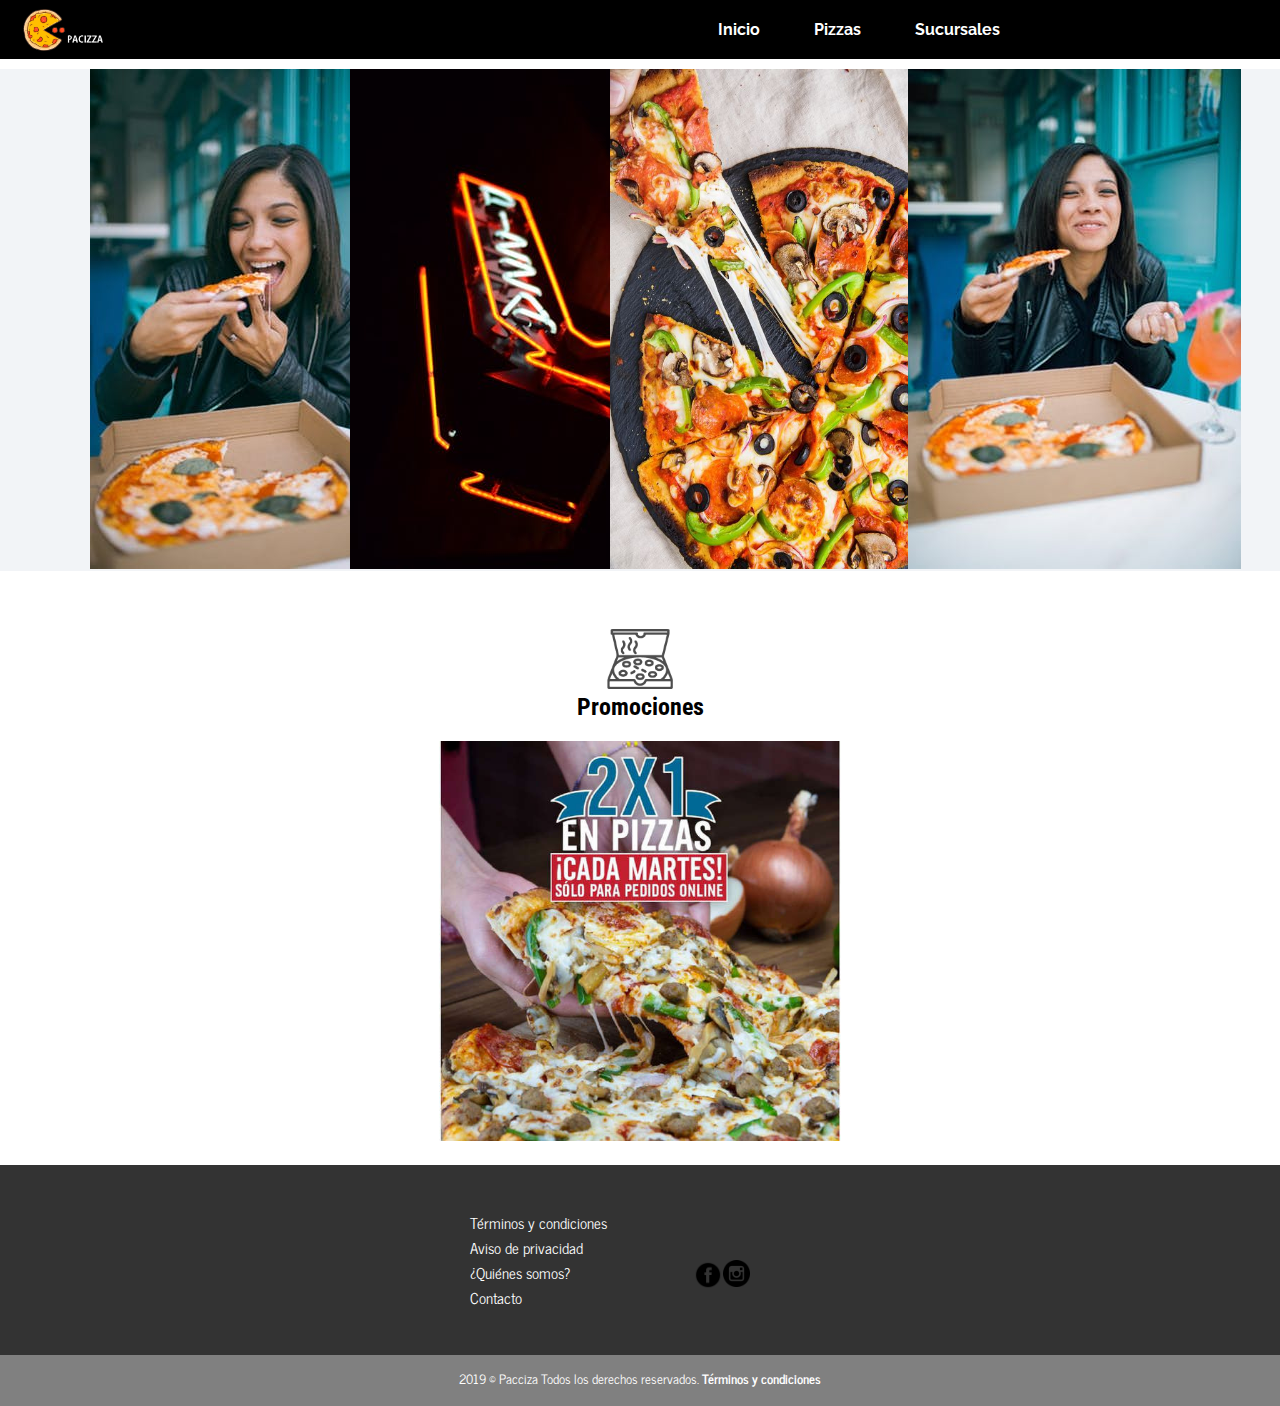
<file: index.html>
﻿<!DOCTYPE html>
<html lang="en">

<head>
  <meta charset="UTF-8">
  <meta name="viewport" content="width=device-width, initial-scale=1.0">
  <meta http-equiv="X-UA-Compatible" content="ie=edge">
  <title> Inicio - Pacizza </title>
  <link rel="shortcut icon" href="logopac.ico">
  <link href="https://fonts.googleapis.com/css?family=News+Cycle" rel="stylesheet">
  <link href="https://fonts.googleapis.com/css?family=Raleway" rel="stylesheet" />
  <link href="https://fonts.googleapis.com/css?family=Roboto+Condensed" rel="stylesheet">
  <link rel="stylesheet" href="homecss.css">
</head>

<body>

  <!-- Barra de navegación -->
  <nav class="bar">
    <!-- Logo -->
    <div class="logosquare">
      <img class="logo" src="pacc.png" alt="Pacizza">
    </div>

    <!-- Creacion de Menu -->
    <ul class="navbar">
      <li><a href="index.html">Inicio</a></li>
      <li><a href="pizzas.html">Pizzas</a></li>
      <li><a href="sucursales.html">Sucursales</a></li>
    </ul>
  </nav>

  <!-- Portada -->
  <main class="container">
    <div class="imghome1">
      <img src='img1.jpeg' alt="">
    </div>
    <div class="imghome2">
      <img src='img2.jpeg' alt="">
    </div>
    <div class="imghome3">
      <img src="pizza1.jpg">
    </div>
    <div class="imghome4">
      <img src='img3.jpeg' alt="">
    </div>
  </main><br><br>

  <!-- Imagenes de promociones  -->
  <article class="promos">
    <p><img class="promletras" src="promo.png"></p>
    <h2> Promociones</h2>
    <img class="promimagen" src="promo.jpg" alt="">
  </article>

</body>

<!-- Footer  -->
<footer id="footer">
  <div id="prefooter">
    <ul class="opfoot">
      <li><a href="terminos.html">Términos y condiciones</a></li>
      <li><a href="aviso.html">Aviso de privacidad</a><a href="www.facebook.com"></li><img id="imginst" src="instagram.png" alt="" href="www.instagram.com"></a>
      <a href="www.facebook.com"></li><img id="imgfb" src="fb.png" alt="" href="www.facebook.com"></a>
      <li><a href="somos.html">¿Quiénes somos?</a></li>
      <li><a href="contacto.html">Contacto</a></li>
    </ul>
    <div class="redes">

    </div>
  </div>
  <p>2019 &copy; Pacciza Todos los derechos reservados. <a class="linkCopy" href="terminos.html">Términos y condiciones</a></p>
</footer>

</html>
</file>
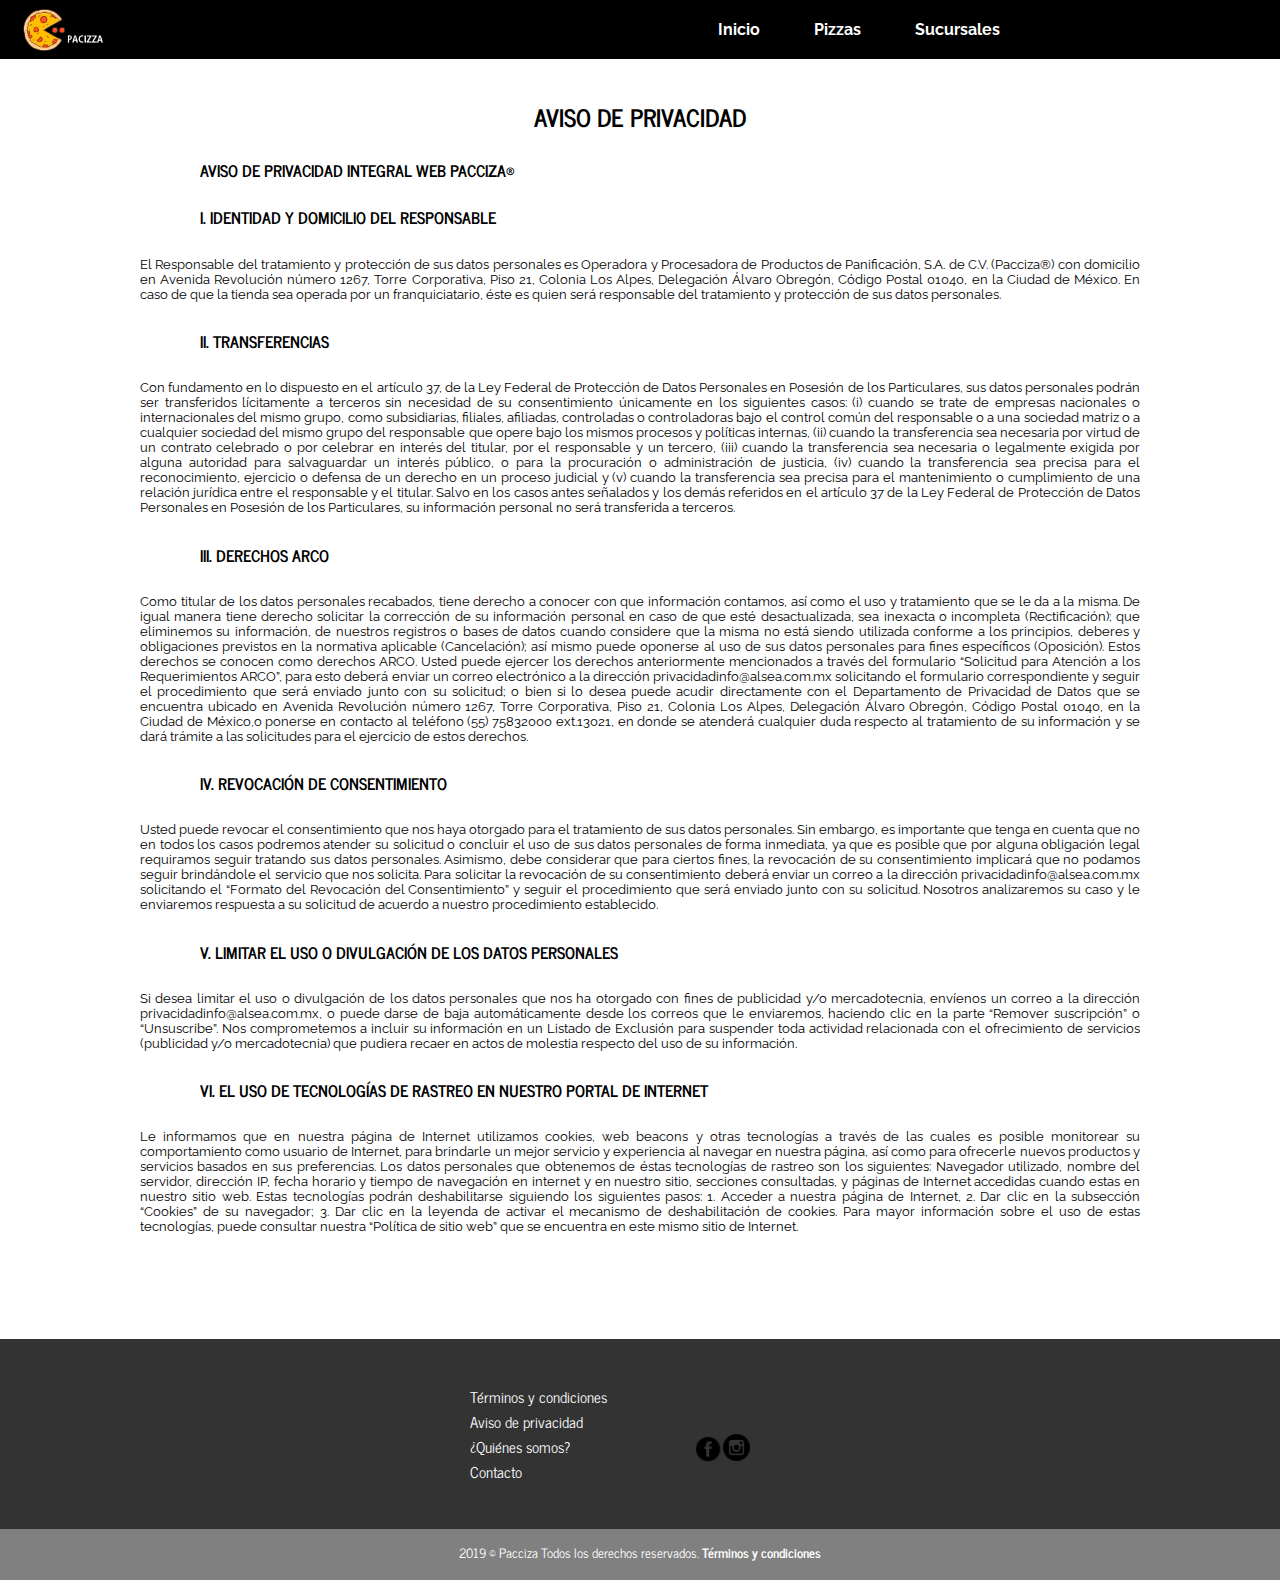
<file: aviso.html>
﻿<!DOCTYPE html>
<html lang="en">

<head>
  <meta charset="UTF-8">
  <meta name="viewport" content="width=device-width, initial-scale=1.0">
  <meta http-equiv="X-UA-Compatible" content="ie=edge">
  <title> Términos y condiciones - Pacizza </title>
  <link rel="shortcut icon" href="logopac.ico">
  <link href="https://fonts.googleapis.com/css?family=News+Cycle" rel="stylesheet">
  <link href="https://fonts.googleapis.com/css?family=Raleway" rel="stylesheet" />
  <link href="https://fonts.googleapis.com/css?family=Roboto+Condensed" rel="stylesheet">
  <link rel="stylesheet" href="terminoscss.css">
</head>

<body>
  <nav class="bar">
    <!-- Logo -->
    <div class="logosquare">
      <img class="logo" src="pacc.png" alt="Pacizza">
    </div>

    <!-- Creacion de Menu -->
    <ul class="navbar">
      <li><a href="index.html">Inicio</a></li>
      <li><a href="pizzas.html">Pizzas</a></li>
      <li><a href="sucursales.html">Sucursales</a></li>
    </ul>
  </nav>

  <main class="container">
    <br>
    <header>
      <h2>AVISO DE PRIVACIDAD</h2>
    </header>
    <article>
      <h4>AVISO DE PRIVACIDAD INTEGRAL WEB PACCIZA®</h4>
      <h4>I. IDENTIDAD Y DOMICILIO DEL RESPONSABLE</h4>
      <p>El Responsable del tratamiento y protección de sus datos personales es Operadora y Procesadora de Productos de Panificación, S.A. de C.V. (Pacciza®) con domicilio en Avenida Revolución número 1267, Torre Corporativa, Piso 21, Colonia Los
        Alpes, Delegación Álvaro Obregón, Código Postal 01040, en la Ciudad de México.
        En caso de que la tienda sea operada por un franquiciatario, éste es quien será responsable del tratamiento y protección de sus datos personales.</p>
    </article>
    <article>
      <h4>II. TRANSFERENCIAS</h4>
      <p>Con fundamento en lo dispuesto en el artículo 37, de la Ley Federal de Protección de Datos Personales en Posesión de los Particulares, sus datos personales podrán ser transferidos lícitamente a terceros sin necesidad de su consentimiento
        únicamente en los siguientes casos: (i) cuando se trate de empresas nacionales o internacionales del mismo grupo, como subsidiarias, filiales, afiliadas, controladas o controladoras bajo el control común del responsable o a una sociedad
        matriz
        o a cualquier sociedad del mismo grupo del responsable que opere bajo los mismos procesos y políticas internas, (ii) cuando la transferencia sea necesaria por virtud de un contrato celebrado o por celebrar en interés del titular, por el
        responsable y un tercero, (iii) cuando la transferencia sea necesaria o legalmente exigida por alguna autoridad para salvaguardar un interés público, o para la procuración o administración de justicia, (iv) cuando la transferencia sea precisa
        para el reconocimiento, ejercicio o defensa de un derecho en un proceso judicial y (v) cuando la transferencia sea precisa para el mantenimiento o cumplimiento de una relación jurídica entre el responsable y el titular.

        Salvo en los casos antes señalados y los demás referidos en el artículo 37 de la Ley Federal de Protección de Datos Personales en Posesión de los Particulares, su información personal no será transferida a terceros.</p>
    </article>
    <article>
      <h4>III. DERECHOS ARCO</h4>
      <p>Como titular de los datos personales recabados, tiene derecho a conocer con que información contamos, así como el uso y tratamiento que se le da a la misma. De igual manera tiene derecho solicitar la corrección de su información personal en
        caso de que esté desactualizada, sea inexacta o incompleta (Rectificación); que eliminemos su información, de nuestros registros o bases de datos cuando considere que la misma no está siendo utilizada conforme a los principios, deberes y
        obligaciones previstos en la normativa aplicable (Cancelación); así mismo puede oponerse al uso de sus datos personales para fines específicos (Oposición). Estos derechos se conocen como derechos ARCO.

        Usted puede ejercer los derechos anteriormente mencionados a través del formulario “Solicitud para Atención a los Requerimientos ARCO”, para esto deberá enviar un correo electrónico a la dirección privacidadinfo@alsea.com.mx solicitando el
        formulario correspondiente y seguir el procedimiento que será enviado junto con su solicitud; o bien si lo desea puede acudir directamente con el Departamento de Privacidad de Datos que se encuentra ubicado en Avenida Revolución número 1267,
        Torre Corporativa, Piso 21, Colonia Los Alpes, Delegación Álvaro Obregón, Código Postal 01040, en la Ciudad de México,o ponerse en contacto al teléfono (55) 75832000 ext.13021, en donde se atenderá cualquier duda respecto al tratamiento de su
        información y se dará trámite a las solicitudes para el ejercicio de estos derechos.</p>
    </article>
    <article>
      <h4>IV. REVOCACIÓN DE CONSENTIMIENTO</h4>
      <p>Usted puede revocar el consentimiento que nos haya otorgado para el tratamiento de sus datos personales.

        Sin embargo, es importante que tenga en cuenta que no en todos los casos podremos atender su solicitud o concluir el uso de sus datos personales de forma inmediata, ya que es posible que por alguna obligación legal requiramos seguir tratando
        sus datos personales. Asimismo, debe considerar que para ciertos fines, la revocación de su consentimiento implicará que no podamos seguir brindándole el servicio que nos solicita.

        Para solicitar la revocación de su consentimiento deberá enviar un correo a la dirección privacidadinfo@alsea.com.mx solicitando el “Formato del Revocación del Consentimiento” y seguir el procedimiento que será enviado junto con su solicitud.

        Nosotros analizaremos su caso y le enviaremos respuesta a su solicitud de acuerdo a nuestro procedimiento establecido.</p>
    </article>
    <article>
      <h4>V. LIMITAR EL USO O DIVULGACIÓN DE LOS DATOS PERSONALES</h4>
      <p>Si desea limitar el uso o divulgación de los datos personales que nos ha otorgado con fines de publicidad y/o mercadotecnia, envíenos un correo a la dirección privacidadinfo@alsea.com.mx, o puede darse de baja automáticamente desde los
        correos
        que le enviaremos, haciendo clic en la parte “Remover suscripción” o “Unsuscribe”.

        Nos comprometemos a incluir su información en un Listado de Exclusión para suspender toda actividad relacionada con el ofrecimiento de servicios (publicidad y/o mercadotecnia) que pudiera recaer en actos de molestia respecto del uso de su
        información.</p>
    </article>
    <article>
      <h4>VI. EL USO DE TECNOLOGÍAS DE RASTREO EN NUESTRO PORTAL DE INTERNET</h4>
      <p>Le informamos que en nuestra página de Internet utilizamos cookies, web beacons y otras tecnologías a través de las cuales es posible monitorear su comportamiento como usuario de Internet, para brindarle un mejor servicio y experiencia al
        navegar en nuestra página, así como para ofrecerle nuevos productos y servicios basados en sus preferencias.

        Los datos personales que obtenemos de éstas tecnologías de rastreo son los siguientes: Navegador utilizado, nombre del servidor, dirección IP, fecha horario y tiempo de navegación en internet y en nuestro sitio, secciones consultadas, y
        páginas
        de Internet accedidas cuando estas en nuestro sitio web.

        Estas tecnologías podrán deshabilitarse siguiendo los siguientes pasos: 1. Acceder a nuestra página de Internet, 2. Dar clic en la subsección “Cookies” de su navegador; 3. Dar clic en la leyenda de activar el mecanismo de deshabilitación de
        cookies.

        Para mayor información sobre el uso de estas tecnologías, puede consultar nuestra “Política de sitio web” que se encuentra en este mismo sitio de Internet.</p>
    </article>
  </main>

  <!-- Footer  -->
  <footer id="footer">
    <div id="prefooter">
      <ul class="opfoot">
        <li><a href="terminos.html">Términos y condiciones</a></li>
        <li><a href="aviso.html">Aviso de privacidad</a><a href="www.facebook.com"></li><img id="imginst" src="instagram.png" alt="" href="www.instagram.com"></a>
        <a href="www.facebook.com"></li><img id="imgfb" src="fb.png" alt="" href="www.facebook.com"></a>
        <li><a href="somos.html">¿Quiénes somos?</a></li>
        <li><a href="contacto.html">Contacto</a></li>
      </ul>
      <div class="redes">

      </div>
    </div>
    <p>2019 &copy; Pacciza Todos los derechos reservados. <a class="linkCopy" href="terminos.html">Términos y condiciones</a></p>
  </footer>

</body>

</html>
</file>
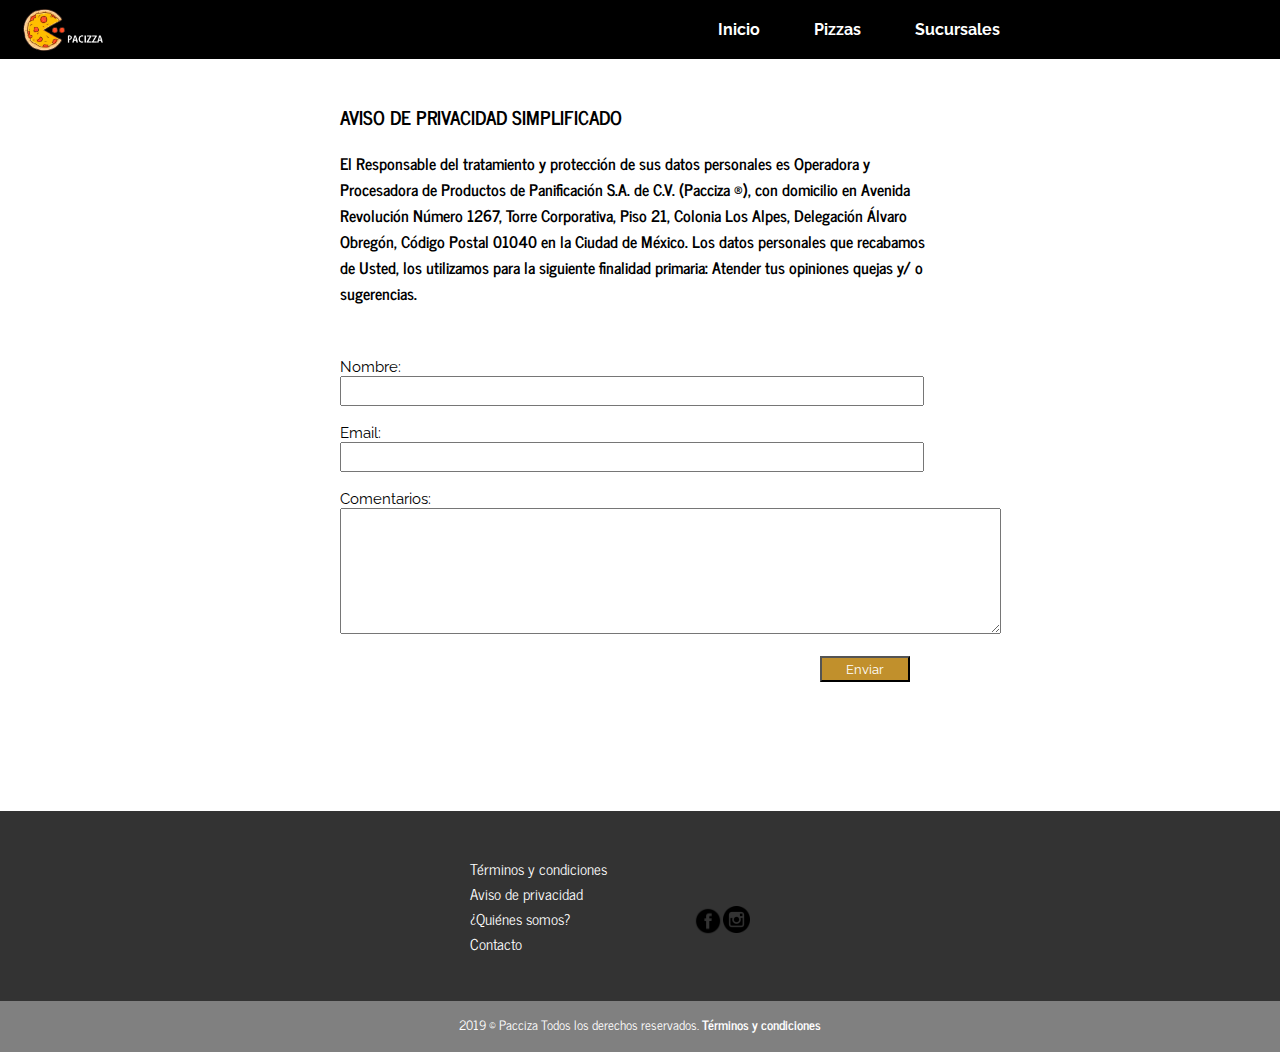
<file: contacto.html>
﻿<!DOCTYPE html>
<html lang="en">

<head>
  <meta charset="UTF-8">
  <meta name="viewport" content="width=device-width, initial-scale=1.0">
  <meta http-equiv="X-UA-Compatible" content="ie=edge">
  <title> Contacto - Pacizza </title>
  <link rel="shortcut icon" href="logopac.ico">
  <link href="https://fonts.googleapis.com/css?family=News+Cycle" rel="stylesheet">
  <link href="https://fonts.googleapis.com/css?family=Raleway" rel="stylesheet" />
  <link href="https://fonts.googleapis.com/css?family=Roboto+Condensed" rel="stylesheet">
  <link rel="stylesheet" href="contactocss.css">
</head>

<body>
  <nav class="bar">
    <!-- Logo -->
    <div class="logosquare">
      <img class="logo" src="pacc.png" alt="Pacizza">
    </div>

    <!-- Creacion de Menu -->
    <ul class="navbar">
      <li><a href="index.html">Inicio</a></li>
      <li><a href="pizzas.html">Pizzas</a></li>
      <li><a href="sucursales.html">Sucursales</a></li>
    </ul>
  </nav>


  <!-- Formulario para contacto y comentarios del restaurante.  -->
  <main class="container">
    <br>
    <header>
      <h3>AVISO DE PRIVACIDAD SIMPLIFICADO</h3>
    </header>
    <article>
      <p>El Responsable del tratamiento y protección de sus datos personales es Operadora y Procesadora de Productos de Panificación S.A. de C.V. (Pacciza ®), con domicilio en Avenida Revolución Número 1267, Torre Corporativa, Piso 21, Colonia Los
        Alpes, Delegación Álvaro Obregón, Código Postal 01040 en la Ciudad de México. Los datos personales que recabamos de Usted, los utilizamos para la siguiente finalidad primaria: Atender tus opiniones quejas y/ o sugerencias. </p><br><br>
    </article>
    <div class="form-group">
      <label for="">Nombre:</label>
      <input type="text" name="nom"><br>
    </div>
    <div class="form-group">
      <label for="">Email:</label>
      <input type="text" name="email" value=""><br>
    </div>
    <div id="comentarios" class="form-group>
      <label for="">Comentarios:</label>
      <textarea name=" coment" rows="8" cols="80"></textarea>
    </div><br>
    <div class="form-group">
      <button type="submit" class="btn" onclick="window.location.href = 'home.html';">Enviar</button>
    </div>
  </main>

  <!-- Footer  -->
  <footer id="footer">
    <div id="prefooter">
      <ul class="opfoot">
        <li><a href="terminos.html">Términos y condiciones</a></li>
        <li><a href="aviso.html">Aviso de privacidad</a><a href="www.facebook.com"></li><img id="imginst" src="instagram.png" alt="" href="www.instagram.com"></a>
        <a href="www.facebook.com"></li><img id="imgfb" src="fb.png" alt="" href="www.facebook.com"></a>
        <li><a href="somos.html">¿Quiénes somos?</a></li>
        <li><a href="contacto.html">Contacto</a></li>
      </ul>
      <div class="redes">

      </div>
    </div>
    <p>2019 &copy; Pacciza Todos los derechos reservados. <a class="linkCopy" href="terminos.html">Términos y condiciones</a></p>
  </footer>

</body>

</html>
</file>
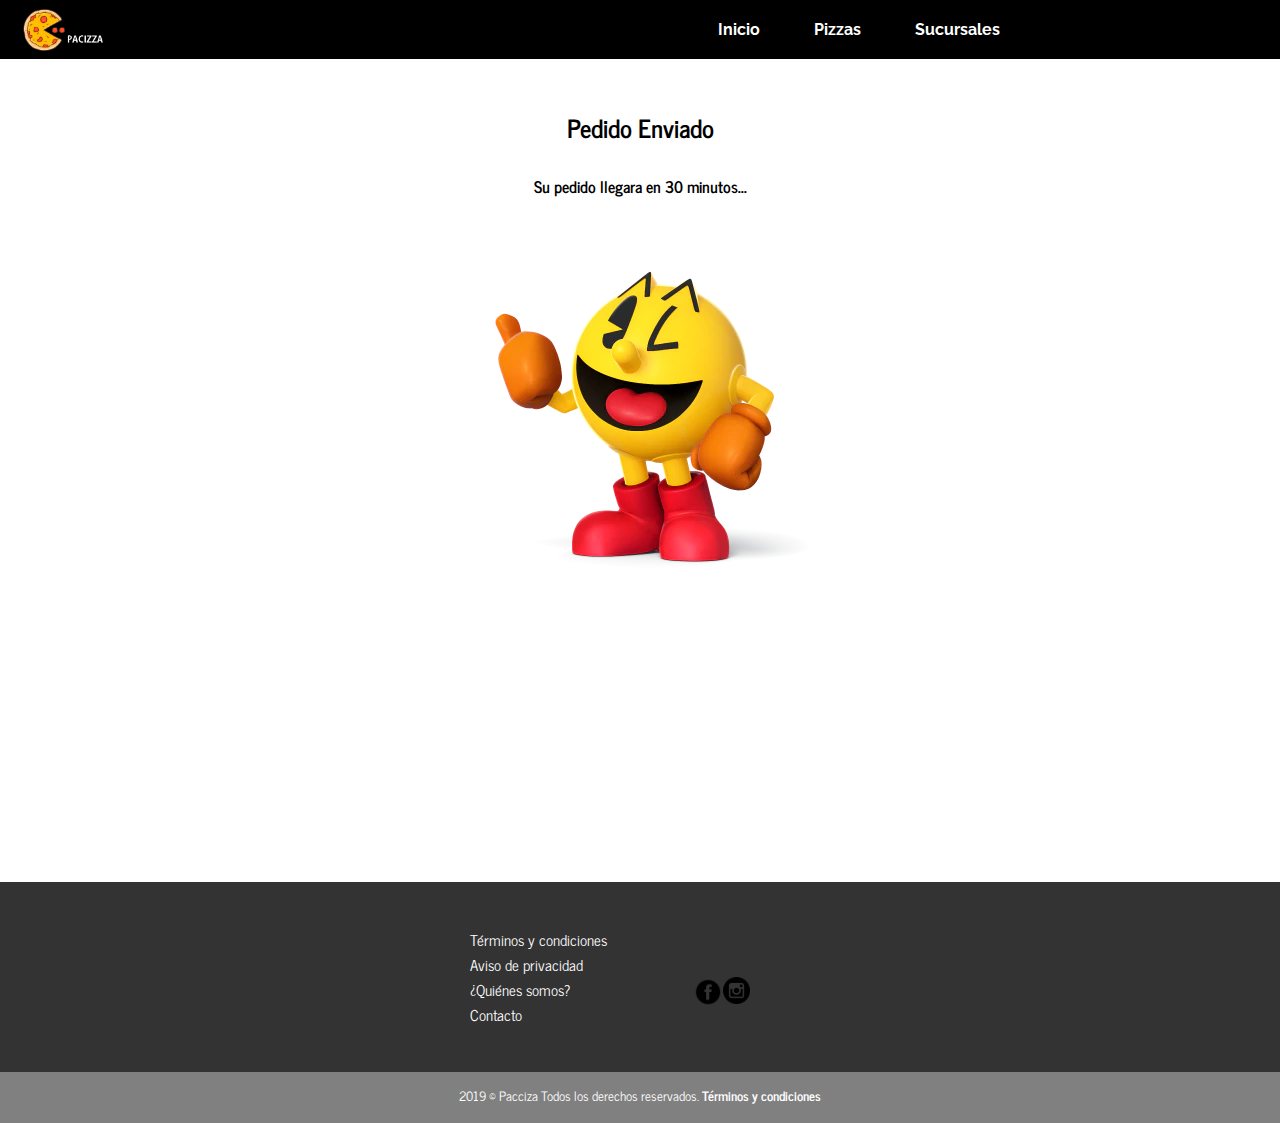
<file: enviado.html>
﻿<!DOCTYPE html>
<html lang="en">

<head>
  <meta charset="UTF-8">
  <meta name="viewport" content="width=device-width, initial-scale=1.0">
  <meta http-equiv="X-UA-Compatible" content="ie=edge">
  <title> Pedido Enviado - Pacizza </title>
  <link rel="shortcut icon" href="logopac.ico">
  <link href="https://fonts.googleapis.com/css?family=News+Cycle" rel="stylesheet">
  <link href="https://fonts.googleapis.com/css?family=Raleway" rel="stylesheet" />
  <link href="https://fonts.googleapis.com/css?family=Roboto+Condensed" rel="stylesheet">
  <link rel="stylesheet" href="enviadocss.css">
</head>

<body>

  <nav class="bar">
    <!-- Logo -->
    <div class="logosquare">
      <img class="logo" src="pacc.png" alt="Pacizza">
    </div>

    <!-- Creacion de Menu -->
    <ul class="navbar">
      <li><a href="index.html">Inicio</a></li>
      <li><a href="pizzas.html">Pizzas</a></li>
      <li><a href="sucursales.html">Sucursales</a></li>
    </ul>
  </nav><br>

  <main class="pedido">
    <header>
      <h3>Pedido Enviado</h3>
    </header>
    <article>
      <h4>Su pedido llegara en 30 minutos...</h4>
      <img src="repartidor.png" alt="">
    </article>
  </main>


  <!-- Footer  -->
  <footer id="footer">
    <div id="prefooter">
      <ul class="opfoot">
        <li><a href="terminos.html">Términos y condiciones</a></li>
        <li><a href="aviso.html">Aviso de privacidad</a><a href="www.facebook.com"></li><img id="imginst" src="instagram.png" alt="" href="www.instagram.com"></a>
        <a href="www.facebook.com"></li><img id="imgfb" src="fb.png" alt="" href="www.facebook.com"></a>
        <li><a href="somos.html">¿Quiénes somos?</a></li>
        <li><a href="contacto.html">Contacto</a></li>
      </ul>
      <div class="redes">

      </div>
    </div>
    <p>2019 &copy; Pacciza Todos los derechos reservados. <a class="linkCopy" href="terminos.html">Términos y condiciones</a></p>
  </footer>

</body>

</html>
</file>
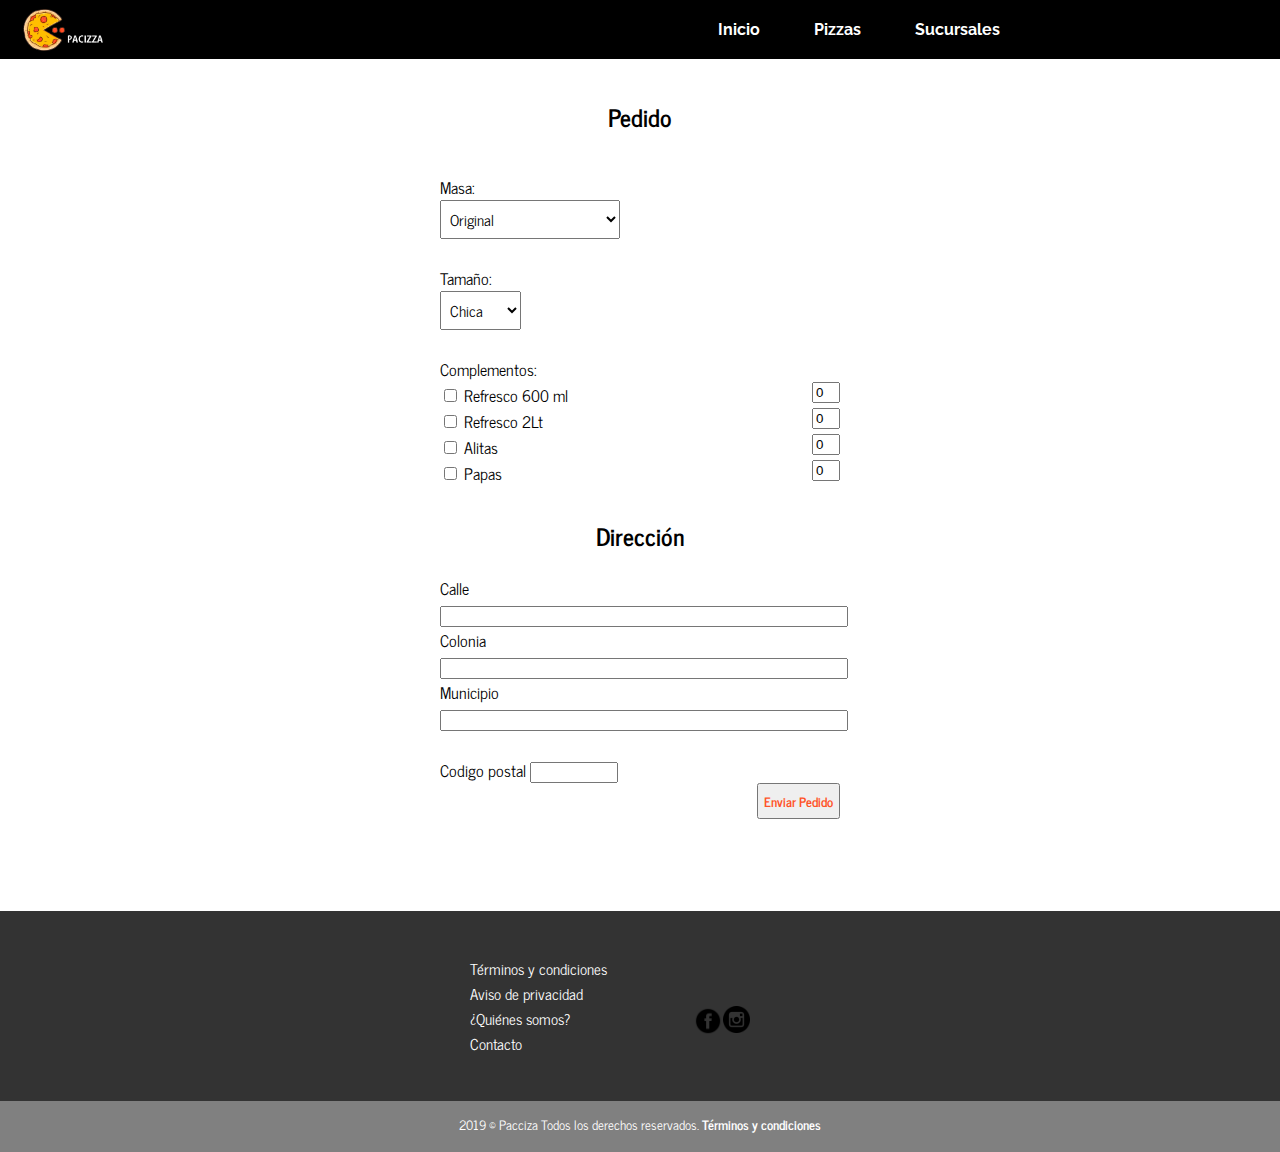
<file: pedido.html>
﻿<!DOCTYPE html>
<html lang="en">

<head>
  <meta charset="UTF-8">
  <meta name="viewport" content="width=device-width, initial-scale=1.0">
  <meta http-equiv="X-UA-Compatible" content="ie=edge">
  <title> Pedido - Pacizza </title>
  <link rel="shortcut icon" href="logopac.ico">
  <link href="https://fonts.googleapis.com/css?family=News+Cycle" rel="stylesheet">
  <link href="https://fonts.googleapis.com/css?family=Raleway" rel="stylesheet" />
  <link href="https://fonts.googleapis.com/css?family=Roboto+Condensed" rel="stylesheet">
  <link rel="stylesheet" href="pedidocss.css">
</head>

<body>

  <!-- Barra de navegación -->
  <nav class="bar">
    <!-- Logo -->
    <div class="logosquare">
      <img class="logo" src="pacc.png" alt="Pacizza">
    </div>

    <!-- Creacion de Menu -->
    <ul class="navbar">
      <li><a href="index.html">Inicio</a></li>
      <li><a href="pizzas.html">Pizzas</a></li>
      <li><a href="sucursales.html">Sucursales</a></li>
    </ul>
  </nav><br>

  <!-- Detalle del pedido y opciones -->
  <header>
    <h2>Pedido</h2>
  </header><br>
  <main>
    <article class="detalle">
      <label for="">Masa: </label>
      <select name="masa">
        <option value="O">Original</option>
        <option value="Q">Original Rellena de Queso</option>
        <option value="S">Pizza de Sarten</option>
        <option value="D">Delgada</option>
      </select><br>
      <label for="">Tamaño: </label>
      <select name="Tamaño">
        <option value="C">Chica</option>
        <option value="M">Mediana</option>
        <option value="G">Grande</option>
      </select><br>
      <label for="">Complementos:</label><br>
      <input type="checkbox" name="" value=""> Refresco 600 ml <input class="cajas" type="text" name="" value="0"><br>
      <input type="checkbox" name="" value=""> Refresco 2Lt <input class="cajas" type="text" name="" value="0"><br>
      <input type="checkbox" name="" value=""> Alitas <input class="cajas" type="text" name="" value="0"><br>
      <input type="checkbox" name="" value=""> Papas <input class="cajas" type="text" name="" value="0"><br>
    </article>
    <header>
      <h2>Dirección
    </header>
    </h2>
    <article class="domicilio">
      <label for="">Calle</label>
      <input class="input" type="text" name="" value=""><br>
      <label for="">Colonia</label>
      <input class="input" type="text" name="" value=""><br>
      <label for="">Municipio</label>
      <input class="input" type="text" name="" value=""><br><br>
      <label for="">Codigo postal</label>
      <input class="cp" type="text" name="" value=""><br>
      <button type="button" name="button" onclick="window.location.href = 'enviado.html';">Enviar Pedido</button>
    </article>
  </main>
  <!-- Footer  -->
  <footer id="footer">
    <div id="prefooter">
      <ul class="opfoot">
        <li><a href="terminos.html">Términos y condiciones</a></li>
        <li><a href="aviso.html">Aviso de privacidad</a><a href="www.facebook.com"></li><img id="imginst" src="instagram.png" alt="" href="www.instagram.com"></a>
        <a href="www.facebook.com"></li><img id="imgfb" src="fb.png" alt="" href="www.facebook.com"></a>
        <li><a href="somos.html">¿Quiénes somos?</a></li>
        <li><a href="contacto.html">Contacto</a></li>
      </ul>
      <div class="redes">

      </div>
    </div>
    <p>2019 &copy; Pacciza Todos los derechos reservados. <a class="linkCopy" href="terminos.html">Términos y condiciones</a></p>
  </footer>
</body>

</html>
</file>
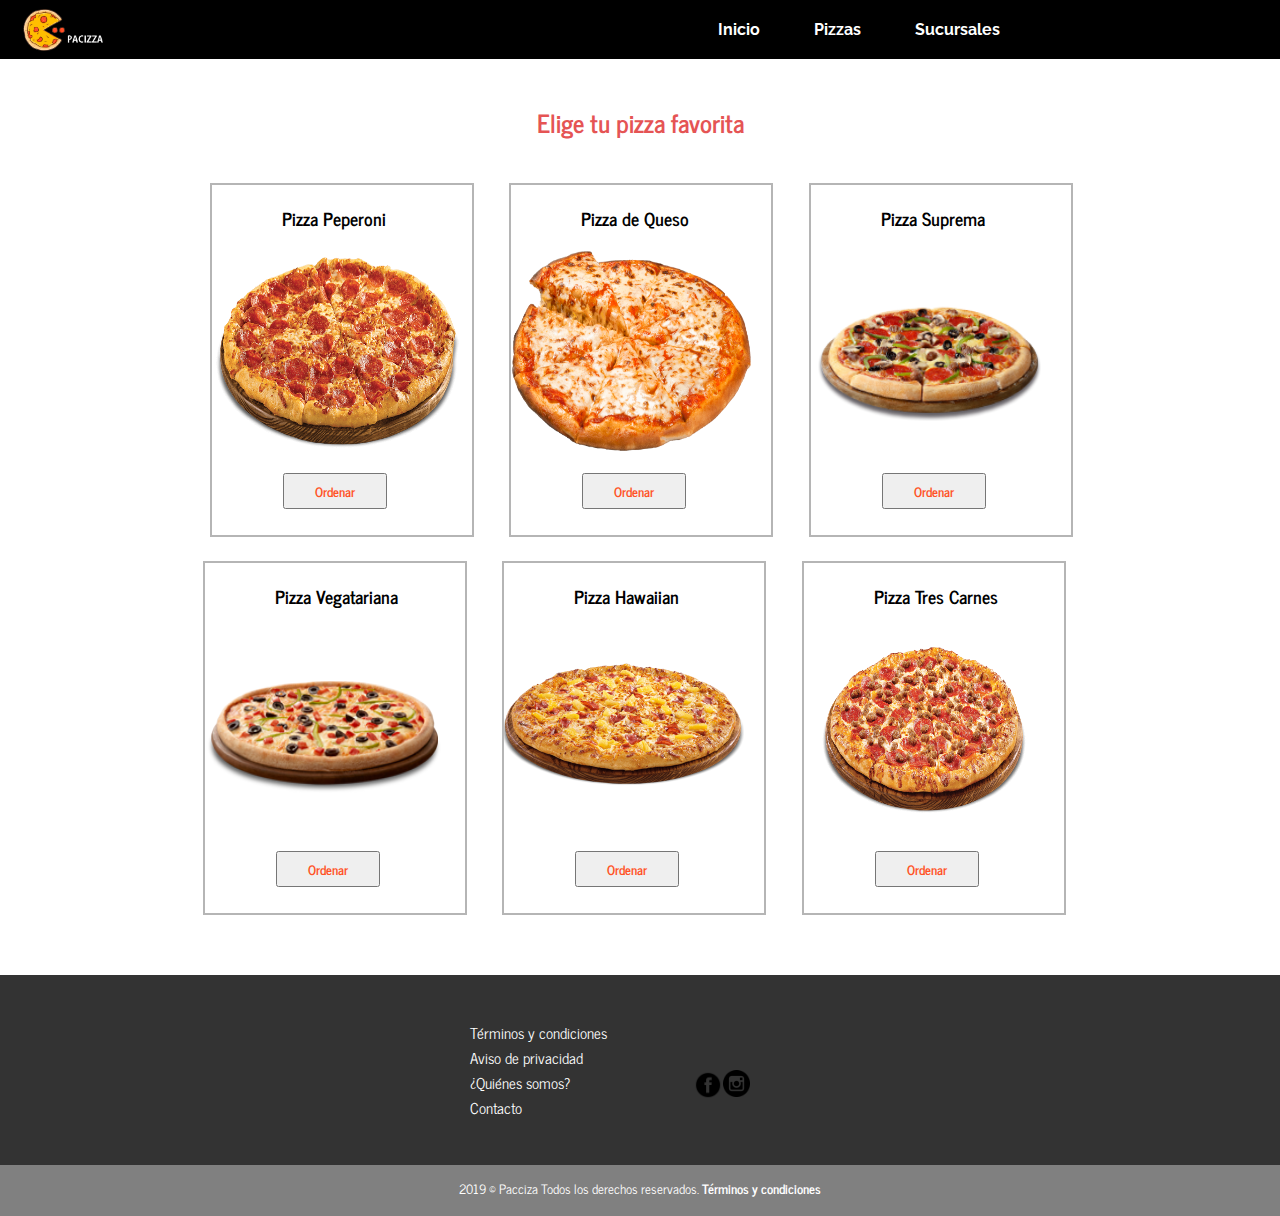
<file: pizzas.html>
﻿<!DOCTYPE html>
<html lang="en">

<head>
  <meta charset="UTF-8">
  <meta name="viewport" content="width=device-width, initial-scale=1.0">
  <meta http-equiv="X-UA-Compatible" content="ie=edge">
  <title> Pizzas - Pacizza </title>
  <link rel="shortcut icon" href="logopac.ico">
  <link href="https://fonts.googleapis.com/css?family=News+Cycle" rel="stylesheet">
  <link href="https://fonts.googleapis.com/css?family=Raleway" rel="stylesheet" />
  <link href="https://fonts.googleapis.com/css?family=Roboto+Condensed" rel="stylesheet">
  <link rel="stylesheet" href="pizzascss.css">
</head>

<body>

  <!-- Barra de navegación -->
  <nav class="bar">
    <!-- Logo -->
    <div class="logosquare">
      <img class="logo" src="pacc.png" alt="Pacizza">
    </div>

    <!-- Creacion de Menu -->
    <ul class="navbar">
      <li><a href="index.html">Inicio</a></li>
      <li><a href="pizzas.html">Pizzas</a></li>
      <li><a href="sucursales.html">Sucursales</a></li>
    </ul>
  </nav><br>

  <header><h3>Elige tu pizza favorita</h3></header>

  <!-- Imagenes en cuadros de las pizzas -->
  <main class="container">
    <article class="pizzapep">
      <p>Pizza Peperoni</p>
      <img src="pizzapep.png" alt=""><br><br>
      <button class="button" type="button" name="button" onclick="window.location.href = 'pedido.html';">Ordenar</button>
    </article>
    <article class="pizzaqueso">
      <p>Pizza de Queso</p>
      <img src="pizzaqueso.png" alt=""><br><br>
      <button class="button" type="button" name="button" onclick="window.location.href = 'pedido.html';">Ordenar</button>
    </article>
    <article class="pizzasupreme">
      <p>Pizza Suprema</p>
      <img src="pizzasupreme.png" alt=""><br><br>
      <button class="button" type="button" name="button" onclick="window.location.href = 'pedido.html';">Ordenar</button>
    </article>
    <article class="pizzaveg">
      <p>Pizza Vegatariana</p>
      <img src="pizzaveg.png" alt=""><br><br>
      <button class="button" type="button" name="button" onclick="window.location.href = 'pedido.html';">Ordenar</button>
    </article>
    <article class="pizzahaw">
      <p>Pizza Hawaiian</p>
      <img src="pizzahaw.png" alt=""><br><br>
      <button class="button" type="button" name="button" onclick="window.location.href = 'pedido.html';">Ordenar</button>
    </article>
    <article class="pizzacarnes">
      <p>Pizza Tres Carnes</p>
      <img src="pizzacarnes.png" alt=""><br><br>
      <button class="button" type="button" name="button" onclick="window.location.href = 'pedido.html';">Ordenar</button>
    </article>
  </main>

  <!-- Footer  -->
  <footer id="footer">
    <div id="prefooter">
      <ul class="opfoot">
        <li><a href="terminos.html">Términos y condiciones</a></li>
        <li><a href="aviso.html">Aviso de privacidad</a><a href="www.facebook.com"></li><img id="imginst" src="instagram.png" alt="" href="www.instagram.com"></a>
        <a href="www.facebook.com"></li><img id="imgfb" src="fb.png" alt="" href="www.facebook.com"></a>
        <li><a href="somos.html">¿Quiénes somos?</a></li>
        <li><a href="contacto.html">Contacto</a></li>
      </ul>
      <div class="redes">

      </div>
    </div>
    <p>2019 &copy; Pacciza Todos los derechos reservados. <a class="linkCopy" href="terminos.html">Términos y condiciones</a></p>
  </footer>

</body>

</html>
</file>
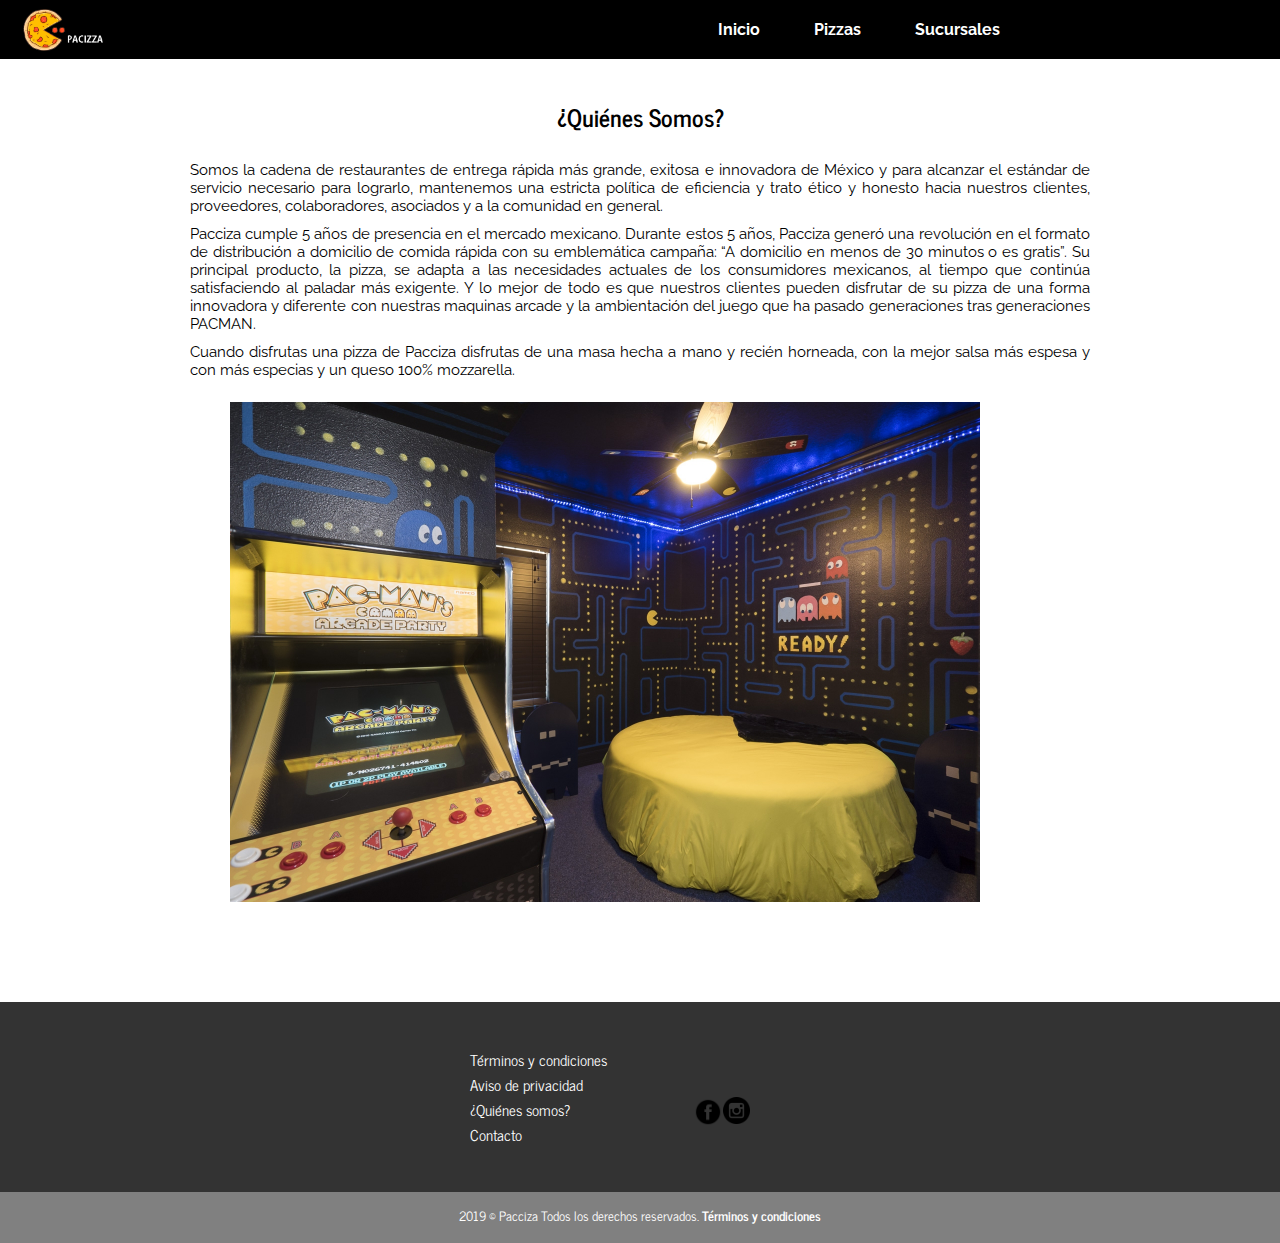
<file: somos.html>
﻿<!DOCTYPE html>
<html lang="en">

<head>
  <meta charset="UTF-8">
  <meta name="viewport" content="width=device-width, initial-scale=1.0">
  <meta http-equiv="X-UA-Compatible" content="ie=edge">
  <title> Términos y condiciones - Pacizza </title>
  <link rel="shortcut icon" href="logopac.ico">
  <link href="https://fonts.googleapis.com/css?family=News+Cycle" rel="stylesheet">
  <link href="https://fonts.googleapis.com/css?family=Raleway" rel="stylesheet" />
  <link href="https://fonts.googleapis.com/css?family=Roboto+Condensed" rel="stylesheet">
  <link rel="stylesheet" href="somoscss.css">
</head>

<body>
  <nav class="bar">
    <!-- Logo -->
    <div class="logosquare">
      <img class="logo" src="pacc.png" alt="Pacizza">
    </div>

    <!-- Creacion de Menu -->
    <ul class="navbar">
      <li><a href="index.html">Inicio</a></li>
      <li><a href="pizzas.html">Pizzas</a></li>
      <li><a href="sucursales.html">Sucursales</a></li>
    </ul>
  </nav>

<!-- Descripcion de la pizzeria y quienes son  -->
  <main class="container">
    <br>
    <header>
      <h2>¿Quiénes Somos?</h2>
    </header>
    <article>
      <p>Somos la cadena de restaurantes de entrega rápida más grande, exitosa e innovadora de México y para alcanzar el estándar de servicio necesario para lograrlo, mantenemos una estricta política de eficiencia y trato ético y honesto hacia
        nuestros clientes, proveedores, colaboradores, asociados y a la comunidad en general.</p>
      <p>Pacciza cumple 5 años de presencia en el mercado mexicano. Durante estos 5 años, Pacciza generó una revolución en el formato de distribución a domicilio de comida rápida con su emblemática campaña: “A domicilio en menos de 30 minutos o es
        gratis”. Su principal producto, la pizza, se adapta a las necesidades actuales de los consumidores mexicanos, al tiempo que continúa satisfaciendo al paladar más exigente. Y lo mejor de todo es que nuestros clientes pueden disfrutar de su
        pizza de una forma innovadora y diferente con nuestras maquinas arcade y la ambientación del juego que ha pasado generaciones tras generaciones PACMAN.</p>
      <p>Cuando disfrutas una pizza de Pacciza disfrutas de una masa hecha a mano y recién horneada, con la mejor salsa más espesa y con más especias y un queso 100% mozzarella.</p><br>
      <img id="imgpac" src="paclugar.jpg" alt="">
    </article>
  </main>

  <!-- Footer  -->
  <footer id="footer">
    <div id="prefooter">
      <ul class="opfoot">
        <li><a href="terminos.html">Términos y condiciones</a></li>
        <li><a href="aviso.html">Aviso de privacidad</a><a href="www.facebook.com"></li><img id="imginst" src="instagram.png" alt="" href="www.instagram.com"></a>
        <a href="www.facebook.com"></li><img id="imgfb" src="fb.png" alt="" href="www.facebook.com"></a>
        <li><a href="somos.html">¿Quiénes somos?</a></li>
        <li><a href="contacto.html">Contacto</a></li>
      </ul>
      <div class="redes">

      </div>
    </div>
    <p>2019 &copy; Pacciza Todos los derechos reservados. <a class="linkCopy" href="terminos.html">Términos y condiciones</a></p>
  </footer>

</body>

</html>
</file>
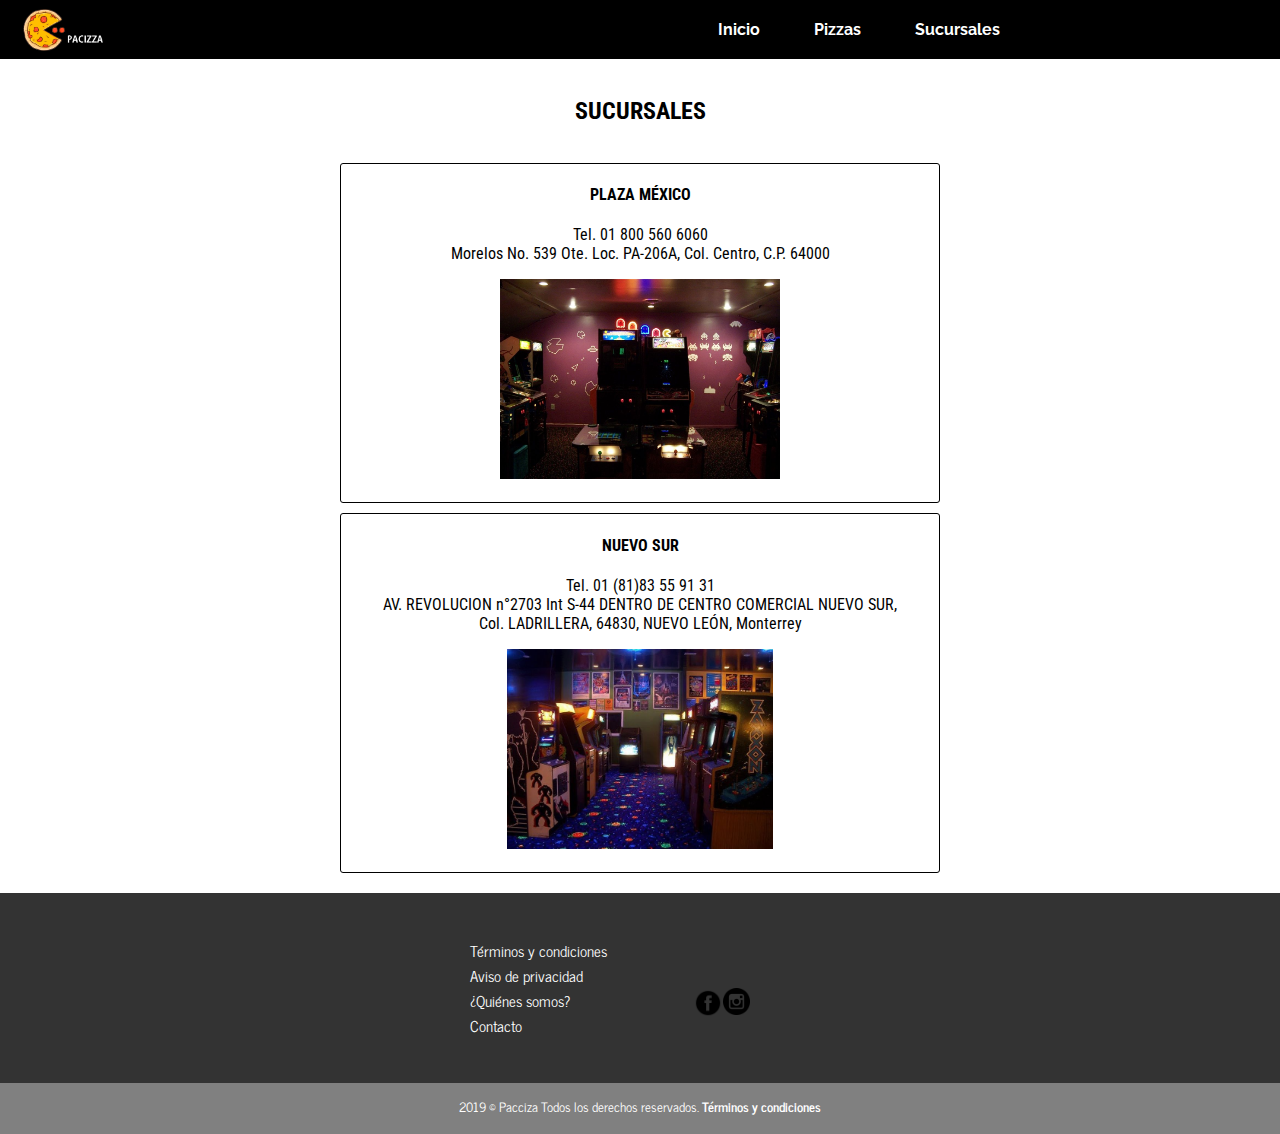
<file: sucursales.html>
﻿<!DOCTYPE html>
<html lang="en">

<head>
  <meta charset="UTF-8">
  <meta name="viewport" content="width=device-width, initial-scale=1.0">
  <meta http-equiv="X-UA-Compatible" content="ie=edge">
  <title> Sucursales - Pacizza </title>
  <link rel="shortcut icon" href="logopac.ico">
  <link href="https://fonts.googleapis.com/css?family=News+Cycle" rel="stylesheet">
  <link href="https://fonts.googleapis.com/css?family=Raleway" rel="stylesheet" />
  <link href="https://fonts.googleapis.com/css?family=Roboto+Condensed" rel="stylesheet">
  <link rel="stylesheet" href="sucursalescss.css">
</head>

<body>

    <!-- Barra de navegación -->
  <nav class="bar">
    <!-- Logo -->
    <div class="logosquare">
      <img class="logo" src="pacc.png" alt="Pacizza">
    </div>

    <!-- Creacion de Menu -->
    <ul class="navbar">
      <li><a href="index.html">Inicio</a></li>
      <li><a href="pizzas.html">Pizzas</a></li>
      <li><a href="sucursales.html">Sucursales</a></li>
    </ul>
  </nav><br>

  <header><h2>SUCURSALES</h2><br></header>
  <main class="sucursales">
    <article class="suc1">
      <h4>PLAZA MÉXICO</h4>
      <p>Tel. 01 800 560 6060 <br>
        Morelos No. 539 Ote. Loc. PA-206A, Col. Centro, C.P. 64000</p>
        <img src="paclugar2.jpg" alt=""><br><br>
    </article>
    <article class="suc2">
      <h4>NUEVO SUR</h4>
      <p>Tel. 01 (81)83 55 91 31 <br>
        AV. REVOLUCION n°2703 Int S-44 DENTRO DE CENTRO COMERCIAL NUEVO SUR,<br>
        Col. LADRILLERA, 64830, NUEVO LEÓN, Monterrey</p>
        <img src="paclugar5.jpg" alt=""><br><br>
    </article>
  </main>

  <!-- Footer  -->
  <footer id="footer">
    <div id="prefooter">
      <ul class="opfoot">
        <li><a href="terminos.html">Términos y condiciones</a></li>
        <li><a href="aviso.html">Aviso de privacidad</a><a href="www.facebook.com"></li><img id="imginst" src="instagram.png" alt="" href="www.instagram.com"></a>
        <a href="www.facebook.com"></li><img id="imgfb" src="fb.png" alt="" href="www.facebook.com"></a>
        <li><a href="somos.html">¿Quiénes somos?</a></li>
        <li><a href="contacto.html">Contacto</a></li>
      </ul>
      <div class="redes">

      </div>
    </div>
    <p>2019 &copy; Pacciza Todos los derechos reservados. <a class="linkCopy" href="terminos.html">Términos y condiciones</a></p>
  </footer>


</body>

</html>
</file>
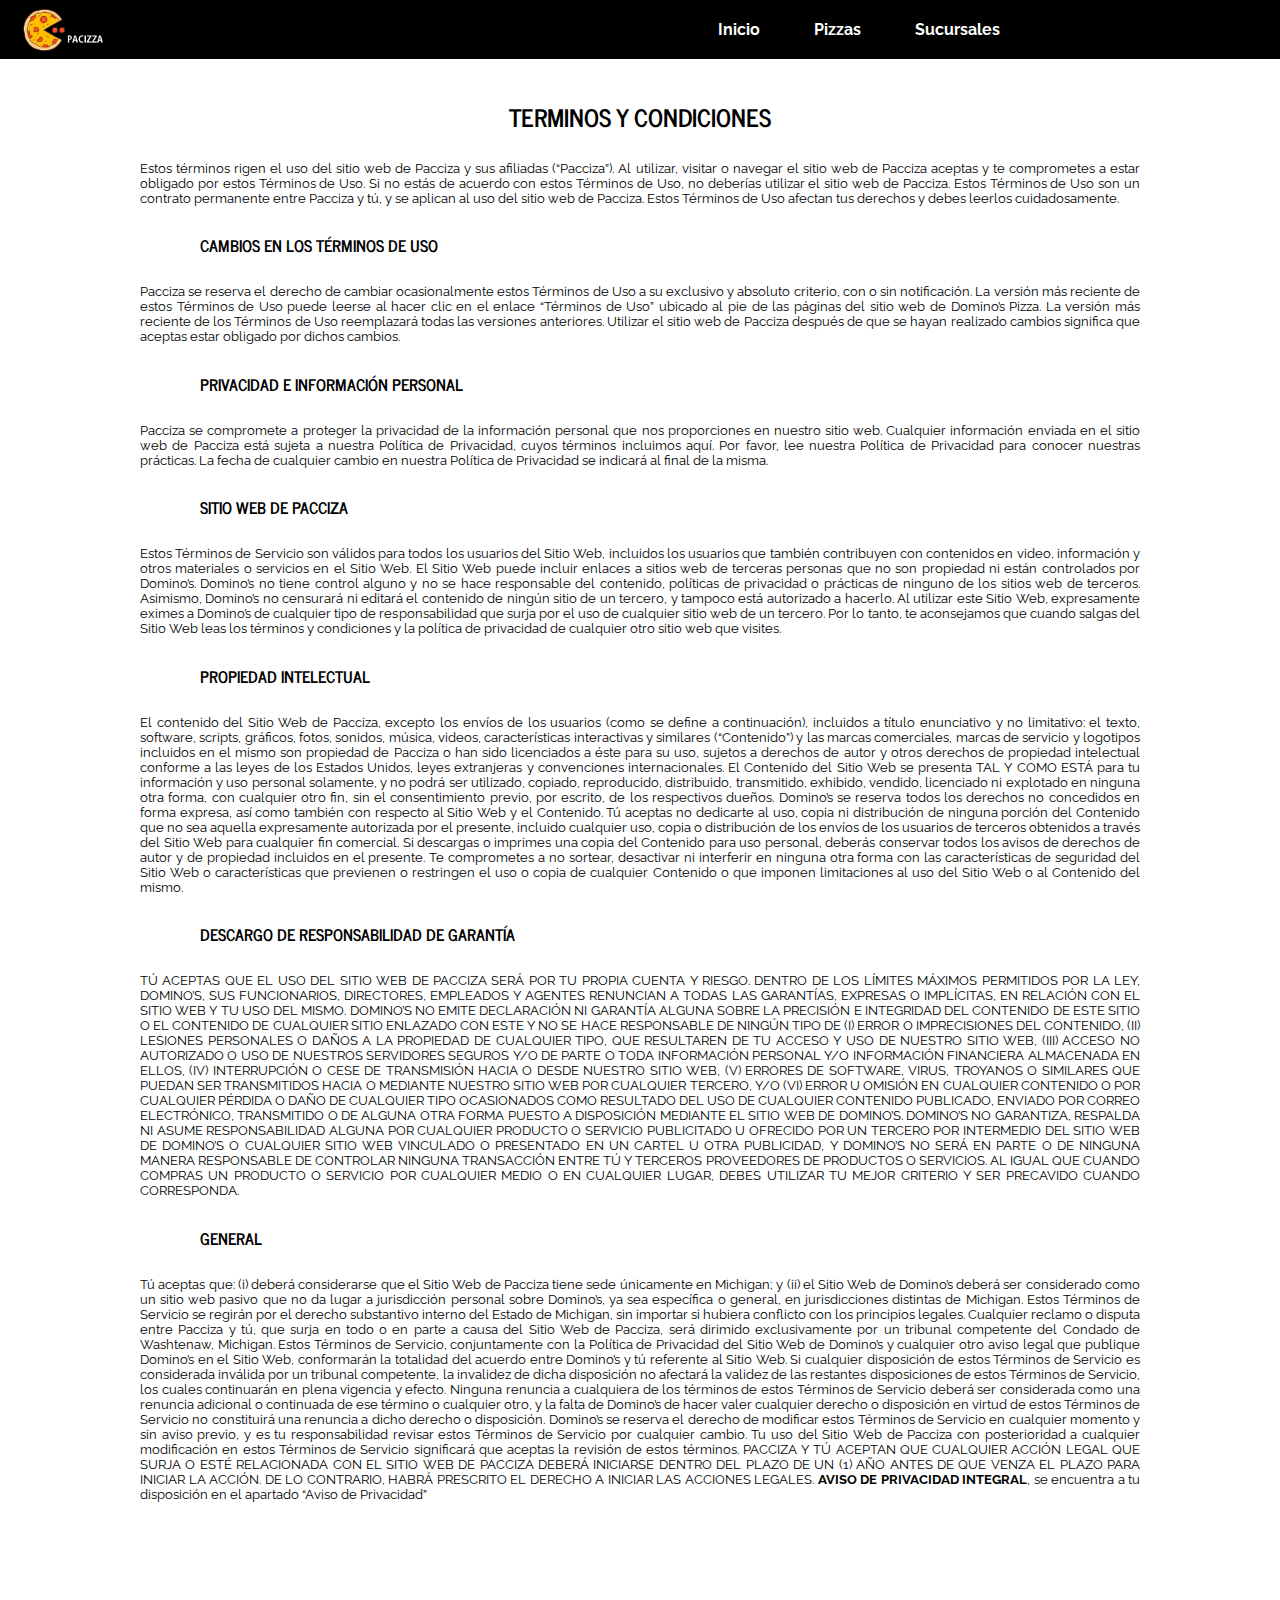
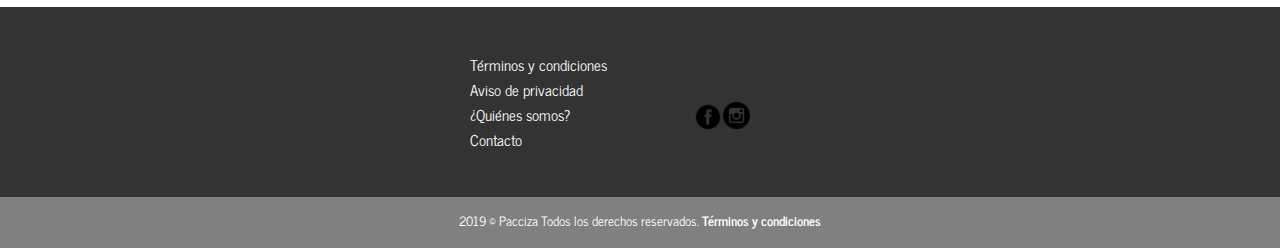
<file: terminos.html>
﻿<!DOCTYPE html>
<html lang="en">

<head>
  <meta charset="UTF-8">
  <meta name="viewport" content="width=device-width, initial-scale=1.0">
  <meta http-equiv="X-UA-Compatible" content="ie=edge">
  <title> Términos y condiciones - Pacizza </title>
  <link rel="shortcut icon" href="logopac.ico">
  <link href="https://fonts.googleapis.com/css?family=News+Cycle" rel="stylesheet">
  <link href="https://fonts.googleapis.com/css?family=Raleway" rel="stylesheet" />
  <link href="https://fonts.googleapis.com/css?family=Roboto+Condensed" rel="stylesheet">
  <link rel="stylesheet" href="terminoscss.css">
</head>

<body>
  <nav class="bar">
    <!-- Logo -->
    <div class="logosquare">
      <img class="logo" src="pacc.png" alt="Pacizza">
    </div>

    <!-- Creacion de Menu -->
    <ul class="navbar">
      <li><a href="index.html">Inicio</a></li>
      <li><a href="pizzas.html">Pizzas</a></li>
      <li><a href="sucursales.html">Sucursales</a></li>
    </ul>
  </nav>

  <main class="container">
    <br>
    <header>
      <h2>TERMINOS Y CONDICIONES</h2>
    </header>
    <article>
      <p>Estos términos rigen el uso del sitio web de Pacciza y sus afiliadas (“Pacciza”). Al utilizar, visitar o navegar el sitio web de Pacciza aceptas y te comprometes a estar obligado por estos Términos de Uso. Si no estás de acuerdo con estos
        Términos de Uso, no deberías utilizar el sitio web de Pacciza. Estos Términos de Uso son un contrato permanente entre Pacciza y tú, y se aplican al uso del sitio web de Pacciza. Estos Términos de Uso afectan tus derechos y debes leerlos
        cuidadosamente. </p>
    </article>
    <article>
      <h4>CAMBIOS EN LOS TÉRMINOS DE USO</h4>
      <p>Pacciza se reserva el derecho de cambiar ocasionalmente estos Términos de Uso a su exclusivo y absoluto criterio, con o sin notificación. La versión más reciente de estos Términos de Uso puede leerse al hacer clic en el enlace “Términos de
        Uso” ubicado al pie de las páginas del sitio web de Domino’s Pizza. La versión más reciente de los Términos de Uso reemplazará todas las versiones anteriores. Utilizar el sitio web de Pacciza después de que se hayan realizado cambios
        significa
        que aceptas estar obligado por dichos cambios. </p>
    </article>
    <article>
      <h4>PRIVACIDAD E INFORMACIÓN PERSONAL</h4>
      <p>Pacciza se compromete a proteger la privacidad de la información personal que nos proporciones en nuestro sitio web. Cualquier información enviada en el sitio web de Pacciza está sujeta a nuestra Política de Privacidad, cuyos
        términos incluimos aquí. Por favor, lee nuestra Política de Privacidad para conocer nuestras prácticas. La fecha de cualquier cambio en nuestra Política de Privacidad se indicará al final de la misma. </p>
    </article>
    <article>
      <h4>SITIO WEB DE PACCIZA</h4>
      <p>Estos Términos de Servicio son válidos para todos los usuarios del Sitio Web, incluidos los usuarios que también contribuyen con contenidos en video, información y otros materiales o servicios en el Sitio Web. El Sitio Web puede incluir
        enlaces a sitios web de terceras personas que no son propiedad ni están controlados por Domino’s. Domino’s no tiene control alguno y no se hace responsable del contenido, políticas de privacidad o prácticas de ninguno de los sitios web de
        terceros. Asimismo, Domino’s no censurará ni editará el contenido de ningún sitio de un tercero, y tampoco está autorizado a hacerlo. Al utilizar este Sitio Web, expresamente eximes a Domino’s de cualquier tipo de responsabilidad que surja
        por
        el uso de cualquier sitio web de un tercero. Por lo tanto, te aconsejamos que cuando salgas del Sitio Web leas los términos y condiciones y la política de privacidad de cualquier otro sitio web que visites. </p>
    </article>
    <article>
      <h4>PROPIEDAD INTELECTUAL</h4>
      <p>El contenido del Sitio Web de Pacciza, excepto los envíos de los usuarios (como se define a continuación), incluidos a título enunciativo y no limitativo: el texto, software, scripts, gráficos, fotos, sonidos, música, videos, características
        interactivas y similares (“Contenido”) y las marcas comerciales, marcas de servicio y logotipos incluidos en el mismo son propiedad de Pacciza o han sido licenciados a éste para su uso, sujetos a derechos de autor y otros derechos de
        propiedad
        intelectual conforme a las leyes de los Estados Unidos, leyes extranjeras y convenciones internacionales. El Contenido del Sitio Web se presenta TAL Y COMO ESTÁ para tu información y uso personal solamente, y no podrá ser utilizado, copiado,
        reproducido, distribuido, transmitido, exhibido, vendido, licenciado ni explotado en ninguna otra forma, con cualquier otro fin, sin el consentimiento previo, por escrito, de los respectivos dueños. Domino’s se reserva todos los derechos no
        concedidos en forma expresa, así como también con respecto al Sitio Web y el Contenido. Tú aceptas no dedicarte al uso, copia ni distribución de ninguna porción del Contenido que no sea aquella expresamente autorizada por el presente,
        incluido
        cualquier uso, copia o distribución de los envíos de los usuarios de terceros obtenidos a través del Sitio Web para cualquier fin comercial. Si descargas o imprimes una copia del Contenido para uso personal, deberás conservar todos los avisos
        de derechos de autor y de propiedad incluidos en el presente. Te comprometes a no sortear, desactivar ni interferir en ninguna otra forma con las características de seguridad del Sitio Web o características que previenen o restringen el uso o
        copia de cualquier Contenido o que imponen limitaciones al uso del Sitio Web o al Contenido del mismo.</p>
    </article>
    <article>
      <h4>DESCARGO DE RESPONSABILIDAD DE GARANTÍA</h4>
      <p>TÚ ACEPTAS QUE EL USO DEL SITIO WEB DE PACCIZA SERÁ POR TU PROPIA CUENTA Y RIESGO. DENTRO DE LOS LÍMITES MÁXIMOS PERMITIDOS POR LA LEY, DOMINO’S, SUS FUNCIONARIOS, DIRECTORES, EMPLEADOS Y AGENTES RENUNCIAN A TODAS LAS GARANTÍAS, EXPRESAS O
        IMPLÍCITAS, EN RELACIÓN CON EL SITIO WEB Y TU USO DEL MISMO. DOMINO’S NO EMITE DECLARACIÓN NI GARANTÍA ALGUNA SOBRE LA PRECISIÓN E INTEGRIDAD DEL CONTENIDO DE ESTE SITIO O EL CONTENIDO DE CUALQUIER SITIO ENLAZADO CON ESTE Y NO SE HACE
        RESPONSABLE DE NINGÚN TIPO DE (I) ERROR O IMPRECISIONES DEL CONTENIDO, (II) LESIONES PERSONALES O DAÑOS A LA PROPIEDAD DE CUALQUIER TIPO, QUE RESULTAREN DE TU ACCESO Y USO DE NUESTRO SITIO WEB, (III) ACCESO NO AUTORIZADO O USO DE NUESTROS
        SERVIDORES SEGUROS Y/O DE PARTE O TODA INFORMACIÓN PERSONAL Y/O INFORMACIÓN FINANCIERA ALMACENADA EN ELLOS, (IV) INTERRUPCIÓN O CESE DE TRANSMISIÓN HACIA O DESDE NUESTRO SITIO WEB, (V) ERRORES DE SOFTWARE, VIRUS, TROYANOS O SIMILARES QUE
        PUEDAN
        SER TRANSMITIDOS HACIA O MEDIANTE NUESTRO SITIO WEB POR CUALQUIER TERCERO, Y/O (VI) ERROR U OMISIÓN EN CUALQUIER CONTENIDO O POR CUALQUIER PÉRDIDA O DAÑO DE CUALQUIER TIPO OCASIONADOS COMO RESULTADO DEL USO DE CUALQUIER CONTENIDO PUBLICADO,
        ENVIADO POR CORREO ELECTRÓNICO, TRANSMITIDO O DE ALGUNA OTRA FORMA PUESTO A DISPOSICIÓN MEDIANTE EL SITIO WEB DE DOMINO’S. DOMINO’S NO GARANTIZA, RESPALDA NI ASUME RESPONSABILIDAD ALGUNA POR CUALQUIER PRODUCTO O SERVICIO PUBLICITADO U
        OFRECIDO
        POR UN TERCERO POR INTERMEDIO DEL SITIO WEB DE DOMINO’S O CUALQUIER SITIO WEB VINCULADO O PRESENTADO EN UN CARTEL U OTRA PUBLICIDAD, Y DOMINO’S NO SERÁ EN PARTE O DE NINGUNA MANERA RESPONSABLE DE CONTROLAR NINGUNA TRANSACCIÓN ENTRE TÚ Y
        TERCEROS PROVEEDORES DE PRODUCTOS O SERVICIOS. AL IGUAL QUE CUANDO COMPRAS UN PRODUCTO O SERVICIO POR CUALQUIER MEDIO O EN CUALQUIER LUGAR, DEBES UTILIZAR TU MEJOR CRITERIO Y SER PRECAVIDO CUANDO CORRESPONDA.</p>
    </article>
    <article>
      <h4>GENERAL</h4>
      <p>Tú aceptas que: (i) deberá considerarse que el Sitio Web de Pacciza tiene sede únicamente en Michigan; y (ii) el Sitio Web de Domino’s deberá ser considerado como un sitio web pasivo que no da lugar a jurisdicción personal sobre Domino’s, ya
        sea específica o general, en jurisdicciones distintas de Michigan. Estos Términos de Servicio se regirán por el derecho substantivo interno del Estado de Michigan, sin importar si hubiera conflicto con los principios legales. Cualquier
        reclamo
        o disputa entre Pacciza y tú, que surja en todo o en parte a causa del Sitio Web de Pacciza, será dirimido exclusivamente por un tribunal competente del Condado de Washtenaw, Michigan. Estos Términos de Servicio, conjuntamente con la Política
        de Privacidad del Sitio Web de Domino’s y cualquier otro aviso legal que publique Domino’s en el Sitio Web, conformarán la totalidad del acuerdo entre Domino’s y tú referente al Sitio Web. Si cualquier disposición de estos Términos de
        Servicio
        es considerada inválida por un tribunal competente, la invalidez de dicha disposición no afectará la validez de las restantes disposiciones de estos Términos de Servicio, los cuales continuarán en plena vigencia y efecto. Ninguna renuncia a
        cualquiera de los términos de estos Términos de Servicio deberá ser considerada como una renuncia adicional o continuada de ese término o cualquier otro, y la falta de Domino’s de hacer valer cualquier derecho o disposición en virtud de estos
        Términos de Servicio no constituirá una renuncia a dicho derecho o disposición. Domino’s se reserva el derecho de modificar estos Términos de Servicio en cualquier momento y sin aviso previo, y es tu responsabilidad revisar estos Términos de
        Servicio por cualquier cambio. Tu uso del Sitio Web de Pacciza con posterioridad a cualquier modificación en estos Términos de Servicio significará que aceptas la revisión de estos términos. PACCIZA Y TÚ ACEPTAN QUE CUALQUIER ACCIÓN LEGAL QUE
        SURJA O ESTÉ RELACIONADA CON EL SITIO WEB DE PACCIZA DEBERÁ INICIARSE DENTRO DEL PLAZO DE UN (1) AÑO ANTES DE QUE VENZA EL PLAZO PARA INICIAR LA ACCIÓN. DE LO CONTRARIO, HABRÁ PRESCRITO EL DERECHO A INICIAR LAS ACCIONES LEGALES.

        <span class="negrita">AVISO DE PRIVACIDAD INTEGRAL</span>, se encuentra a tu disposición en el apartado “Aviso de Privacidad”</p>
    </article>
  </main>

  <!-- Footer  -->
  <footer id="footer">
    <div id="prefooter">
      <ul class="opfoot">
        <li><a href="terminos.html">Términos y condiciones</a></li>
        <li><a href="aviso.html">Aviso de privacidad</a><a href="www.facebook.com"></li><img id="imginst" src="instagram.png" alt="" href="www.instagram.com"></a>
        <a href="www.facebook.com"></li><img id="imgfb" src="fb.png" alt="" href="www.facebook.com"></a>
        <li><a href="somos.html">¿Quiénes somos?</a></li>
        <li><a href="contacto.html">Contacto</a></li>
      </ul>
      <div class="redes">

      </div>
    </div>
    <p>2019 &copy; Pacciza Todos los derechos reservados. <a class="linkCopy" href="terminos.html">Términos y condiciones</a></p>
  </footer>

</body>

</html>
</file>
<file: homecss.css>
/*Caracteristicas del body*/
body {
  margin: 0px;
  width: auto;
}

/* Clean */
.clr{
  clear:both;
}

/* Clase de barra de menu */
.navbar {
  margin-bottom: 0px;
  margin-top: 0px;
  font-family: Raleway;
  font-weight: bold;
  color: white;
  background-color: black;
  text-align: right;
  padding: 20px;
  margin-left: 200px;
  padding-right: 250px;
  position: sticky;
  width: auto;
}

.navbar a {
  text-decoration:none;
  color: white;
  position: sticky;
}

/*Ordenar los elementos de navbar */
.navbar li {
  display: inline;
  padding: 2px 20px;
  padding-right: 30px;
  position: sticky;
}

/* Sombreado a las opciones */
.navbar a:hover {
  color: #f48c42;
  }

/* Navbar completa */
.bar {
  position: sticky;
}


/* Otros colores:
Amarillo: #c6c918; #dce006;
Azul:     #1836e0; */

/* Logo */
.logo {
  float: left;
  margin-left: 19px;
  height: 60px;
  position: sticky;
}

.logosquare {
  float: left;
  margin-left: 0px;
  height: 59px;
  width:  200px;
  position: sticky;
  background-color: black;
}

/* Imagenes de inicio */

img{
  max-width: auto;
  height: auto;
}

.imghome1{
  margin-left: 7%;
  float: left;
  display: inline-block;
  width:  260px;
  height: 400px;
}

.imghome2{
  float: left;
  display: inline-block;
  width:  260px;
  height: 400px;
}

.imghome3{
  float: left;
  display: inline-block;
  width:  260px;
  height: 400px;
}

.imghome3 img {
  width:  300px;
  height: 500px;
}

.imghome4{
  float: left;
  display: inline-block;
  margin-left: 3%;
  width:  260px;
  height: 400px;
}

.container{
  display: block;
  margin-top: 10px;
  box-sizing: border-box;
  background-color: #f2f4f7;
  height: 502px;
  width: auto;

}

/* Promociones*/
.promos {
	font-family: 'Roboto Condensed', sans-serif;
	text-align: center;
	font-weight: bold;
}

.promos p{
	padding-top: 6px;
	text-align: center;
	margin-bottom: 0px;
}

.promos h2{
	margin-top: 0px;
}

.promletras{
	height: 60px;
	width: auto;
}

.promimagen{
  height: 400px;
  width: auto;
}

/* Footer */

#footer{
	font-family: 'News Cycle', sans-serif;
	font-size: 13px;
  background: #808080;
  color: #fff;
  padding: 4px;
	padding-top: 0px;
	padding-left: 0px;
	padding-right: 0px;
  margin-top: 20px;
}
.linkCopy{
 font-weight: bold;
}

#footer a{
  text-decoration: none;
  color: #fff;
}

#prefooter{
	font-family: 'News Cycle', sans-serif;
	font-size: 15px;
  background: #333;
  color: #fff;
  padding: 30px;
}

#imginst{
  float:right;
  height: 27px;
  width: auto;
  display: block;
  margin-right: 500px;
}

#imgfb{
  float:right;
  height: 30px;
  width: auto;
  display: block;
}


#footer p{
    display: block;
    text-align: center;
 }

 .opfoot li{
	 margin-left: 400px;
	 list-style:none;
 }
</file>
<file: terminoscss.css>
/*Caracteristicas del body*/
body {
  margin: 0px;
}

/* Clean */
.clr{
  clear:both;
}

/* Clase de barra de menu */
.navbar {
  margin-bottom: 0px;
  margin-top: 0px;
  font-family: Raleway;
  font-weight: bold;
  color: white;
  background-color: black;
  text-align: right;
  padding: 20px;
  margin-left: 200px;
  padding-right: 250px;
  position: sticky;
  width: auto;
}

.navbar a {
  text-decoration:none;
  color: white;
}

/*Ordenar los elementos de navbar */
.navbar li {
  display: inline;
  padding: 2px 20px;
  padding-right: 30px;
}

/* Sombreado a las opciones */
.navbar a:hover {
  color: #f48c42;
  }

/* Navbar completa */
.bar {
  position: sticky;
}

/* Logo */
.logo {
  float: left;
  margin-left: 19px;
  height: 60px;
  position: sticky;
}

.logosquare {
  float: left;
  margin-left: 0px;
  height: 59px;
  width:  200px;
  position: sticky;
  background-color: black;
}

/*Estilo de los parrafos */

.container{
  margin-bottom: 100px;
}
.container h2{
  font-family: 'News Cycle', sans-serif;
  font-weight: bold;
  text-align: center;

}

.container h4{
  font-family: 'News Cycle', sans-serif;
  font-weight: bold;
  text-align: left;
  margin-left: 200px;
  display: block;
}

.container p{
  font-size: 13px;
  font-family: Raleway;
  margin-top: 20px;
  display: block;
  height: auto;
  width: 1000px;
  margin: auto;
  padding: 5px;
  font-stretch: condensed;
  text-align: justify;
}

.negrita{
  font-weight: bold;
}


/* Footer */

#footer{
	font-family: 'News Cycle', sans-serif;
	font-size: 13px;
  background: #808080;
  color: #fff;
  padding: 4px;
	padding-top: 0px;
	padding-left: 0px;
	padding-right: 0px;
}
.linkCopy{
 font-weight: bold;
}

#footer a{
  text-decoration: none;
  color: #fff;
}

#prefooter{
	font-family: 'News Cycle', sans-serif;
	font-size: 15px;
  background: #333;
  color: #fff;
  padding: 30px;
}

#imginst{
  float:right;
  height: 27px;
  width: auto;
  display: block;
  margin-right: 500px;
}

#imgfb{
  float:right;
  height: 30px;
  width: auto;
  display: block;
}


#footer p{
    display: block;
    text-align: center;
 }

 .opfoot li{
	 margin-left: 400px;
	 list-style:none;
 }
</file>
<file: contactocss.css>
/*Caracteristicas del body*/
body {
  margin: 0px;
}

/* Clean */
.clr{
  clear:both;
}

/* Clase de barra de menu */
.navbar {
  margin-bottom: 0px;
  margin-top: 0px;
  font-family: Raleway;
  font-weight: bold;
  color: white;
  background-color: black;
  text-align: right;
  padding: 20px;
  margin-left: 200px;
  padding-right: 250px;
  position: sticky;
  width: auto;
}

.navbar a {
  text-decoration:none;
  color: white;
}

/*Ordenar los elementos de navbar */
.navbar li {
  display: inline;
  padding: 2px 20px;
  padding-right: 30px;
}

/* Sombreado a las opciones */
.navbar a:hover {
  color: #f48c42;
  }

/* Navbar completa */
.bar {
  position: sticky;
}

/* Logo */
.logo {
  float: left;
  margin-left: 19px;
  height: 60px;
  position: sticky;
}

.logosquare {
  float: left;
  margin-left: 0px;
  height: 59px;
  width:  200px;
  position: sticky;
  background-color: black;
}

/* El contenedor que tiene el formulario */
.container{
  margin-top: 20px;
  display: block;
  height: auto;
  width: 600px;
  margin: auto;
  padding: 5px;
  margin-bottom: 150px;
}

.container h3{
  font-family: 'News Cycle', sans-serif;
  font-weight: bold;
}

.container p{
  font-family: 'News Cycle', sans-serif;
  font-weight: bold;
}

/* La clase de label e input */
.form-group{
 font-family: Raleway;
 font-size: 15px;

}
.form-group input {
width: 95%;
padding: 5px;
font-family: Raleway;
display: block;
}

/* Estilo a la caja de comentarios */
#comentarios{
  font-family: Raleway;
  font-size: 15px;
}

.form-group textarea {
width: 100%;
padding: 5px;
border-radius: 3px;
border: 1px solid #b4b9c1;
font-family: Raleway;
}

/* Estilo al boton */
.form-group button{
  font-family: Raleway;
  background-color: #c1902c;
  display: block;
  color: white;
  font-size-adjust: auto;
  float: right;
  margin-right: 30px;
  width: 15%;
  padding: 3px;
}

/* Footer */

#footer{
	font-family: 'News Cycle', sans-serif;
	font-size: 13px;
  background: #808080;
  color: #fff;
  padding: 4px;
	padding-top: 0px;
	padding-left: 0px;
	padding-right: 0px;
}
.linkCopy{
 font-weight: bold;
}

#footer a{
  text-decoration: none;
  color: #fff;
}

#prefooter{
	font-family: 'News Cycle', sans-serif;
	font-size: 15px;
  background: #333;
  color: #fff;
  padding: 30px;
}

#imginst{
  float:right;
  height: 27px;
  width: auto;
  display: block;
  margin-right: 500px;
}

#imgfb{
  float:right;
  height: 30px;
  width: auto;
  display: block;
}


#footer p{
    display: block;
    text-align: center;
 }

 .opfoot li{
	 margin-left: 400px;
	 list-style:none;
 }
</file>
<file: enviadocss.css>
/*Caracteristicas del body*/
body {
  margin: 0px;
}

/* Clean */
.clr{
  clear:both;
}

/* Clase de barra de menu */
.navbar {
  margin-bottom: 0px;
  margin-top: 0px;
  font-family: Raleway;
  font-weight: bold;
  color: white;
  background-color: black;
  text-align: right;
  padding: 20px;
  margin-left: 200px;
  padding-right: 250px;
  position: sticky;
  width: auto;
}

.navbar a {
  text-decoration:none;
  color: white;
}

/*Ordenar los elementos de navbar */
.navbar li {
  display: inline;
  padding: 2px 20px;
  padding-right: 30px;
}

/* Sombreado a las opciones */
.navbar a:hover {
  color: #f48c42;
  }

/* Navbar completa */
.bar {
  position: sticky;
}

/* Logo */
.logo {
  float: left;
  margin-left: 19px;
  height: 60px;
  position: sticky;
}

.logosquare {
  float: left;
  margin-left: 0px;
  height: 59px;
  width:  200px;
  position: sticky;
  background-color: black;
}

.pedido h3{
  font-size: 25px;
}
.pedido{
  margin-top: 30px;
  font-family: 'News Cycle', sans-serif;
  text-align: center;
  font-weight: bold;
}


/* Footer */
#footer{
  margin-top: 20%;
	font-family: 'News Cycle', sans-serif;
	font-size: 13px;
  background: #808080;
  color: #fff;
  padding: 4px;
	padding-top: 0px;
	padding-left: 0px;
	padding-right: 0px;
}
.linkCopy{
 font-weight: bold;
}

#footer a{
  text-decoration: none;
  color: #fff;
}

#prefooter{
	font-family: 'News Cycle', sans-serif;
	font-size: 15px;
  background: #333;
  color: #fff;
  padding: 30px;
}

#imginst{
  float:right;
  height: 27px;
  width: auto;
  display: block;
  margin-right: 500px;
}

#imgfb{
  float:right;
  height: 30px;
  width: auto;
  display: block;
}


#footer p{
    display: block;
    text-align: center;
 }

 .opfoot li{
	 margin-left: 400px;
	 list-style:none;
 }
</file>
<file: pedidocss.css>
/*Caracteristicas del body*/
body {
  margin: 0px;
}

/* Clean */
.clr{
  clear:both;
}

/* Clase de barra de menu */
.navbar {
  margin-bottom: 0px;
  margin-top: 0px;
  font-family: Raleway;
  font-weight: bold;
  color: white;
  background-color: black;
  text-align: right;
  padding: 20px;
  margin-left: 200px;
  padding-right: 250px;
  position: sticky;
  width: auto;
}

.navbar a {
  text-decoration:none;
  color: white;
}

/*Ordenar los elementos de navbar */
.navbar li {
  display: inline;
  padding: 2px 20px;
  padding-right: 30px;
}

/* Sombreado a las opciones */
.navbar a:hover {
  color: #f48c42;
  }

/* Navbar completa */
.bar {
  position: sticky;
}

/* Logo */
.logo {
  float: left;
  margin-left: 19px;
  height: 60px;
  position: sticky;
}

.logosquare {
  float: left;
  margin-left: 0px;
  height: 59px;
  width:  200px;
  position: sticky;
  background-color: black;
}

.detalle{
  font-family: 'News Cycle', sans-serif;
  margin-top: 20px;
  display: block;
  height: auto;
  width: 400px;
  margin: auto;
  margin-bottom: 30px;
}

.domicilio{
  font-family: 'News Cycle', sans-serif;
  margin-top: 20px;
  display: block;
  height: auto;
  width: 400px;
  margin: auto;
}

.input{
  width: 100%;
  display: inline-block;
}

.cp{
  width: 20%;
}

/* Color y estilo a los botones */

button{
  padding: 5px;
  float: right;
  font-family: 'News Cycle', sans-serif;
  color: #ff5328;
  font-weight: bold;
}

button:hover{
  color: white;
  background-color: #ff5328;
}

 h2{
  text-align: center;
  font-family: 'News Cycle', sans-serif;
}

select{
  font-family: 'News Cycle', sans-serif;
  padding: 5px;
  font-size: 15px;
  display: block;
}

.cajas{
  width: 20px;
  float:right;
}

/* Footer */
#footer{
  margin-top: 10%;
	font-family: 'News Cycle', sans-serif;
	font-size: 13px;
  background: #808080;
  color: #fff;
  padding: 4px;
	padding-top: 0px;
	padding-left: 0px;
	padding-right: 0px;
}
.linkCopy{
 font-weight: bold;
}

#footer a{
  text-decoration: none;
  color: #fff;
}

#prefooter{
	font-family: 'News Cycle', sans-serif;
	font-size: 15px;
  background: #333;
  color: #fff;
  padding: 30px;
}

#imginst{
  float:right;
  height: 27px;
  width: auto;
  display: block;
  margin-right: 500px;
}

#imgfb{
  float:right;
  height: 30px;
  width: auto;
  display: block;
}


#footer p{
    display: block;
    text-align: center;
 }

 .opfoot li{
	 margin-left: 400px;
	 list-style:none;
 }
</file>
<file: pizzascss.css>
/*Caracteristicas del body*/
body {
  margin: 0px;
}

/* Clean */
.clr{
  clear:both;
}

/* Clase de barra de menu */
.navbar {
  margin-bottom: 0px;
  margin-top: 0px;
  font-family: Raleway;
  font-weight: bold;
  color: white;
  background-color: black;
  text-align: right;
  padding: 20px;
  margin-left: 200px;
  padding-right: 250px;
  position: sticky;
  width: auto;
}

.navbar a {
  text-decoration:none;
  color: white;
}

/*Ordenar los elementos de navbar */
.navbar li {
  display: inline;
  padding: 2px 20px;
  padding-right: 30px;
}

/* Sombreado a las opciones */
.navbar a:hover {
  color: #f48c42;
  }

/* Navbar completa */
.bar {
  position: sticky;
}

/* Logo */
.logo {
  float: left;
  margin-left: 19px;
  height: 60px;
  position: sticky;
}

.logosquare {
  float: left;
  margin-left: 0px;
  height: 59px;
  width:  200px;
  position: sticky;
  background-color: black;
}

/*Estilo de los parrafos */

.container{
  margin-bottom: 600px;
  margin-top: 40px;
  margin-left: 7%;
}

.container p{
  font-family: 'News Cycle', sans-serif;
  font-weight: bold;
}

/* Color y estilo a los botones */
.container button{
  color: #ff5328;/*#d15a00;*/
  font-weight: bold; 
}

.container button:hover{
  color: white;/*#d15a00;*/
  background-color: #ff5328;
}

h3{
  color: #e55454;
  font-weight: bold;
  text-align: center;
  font-family: 'News Cycle', sans-serif;
  font-size: 25px;
}

.pizzapep {
  float: left;
  margin-left: 120px;
  border: #b5b5b5 solid 2px;
  height: 350px;
  width: 260px;
  margin-right: 3%;
}

.pizzapep p{
  text-align: left;
  margin-left: 70px;
  font-size: 18px;
}

.pizzapep img{
  text-align: center;
  height: 200px;
  width: 250px;
}

.pizzapep button{
  font-family: 'News Cycle', sans-serif;
  float: right;
  margin-right: 85px;
  padding: 5px;
  width: 40%;;
}


.pizzaqueso {
  float: left;
  border: #b5b5b5 solid 2px;
  height: 350px;
  width: 260px;
  margin-right: 3%;
}

.pizzaqueso p{
  text-align: left;
  margin-left: 70px;
  font-size: 18px;
}

.pizzaqueso img{
  text-align: center;
  height: 200px;
  width: 240px;
}

.pizzaqueso button{
  font-family: 'News Cycle', sans-serif;
  float: right;
  margin-right: 85px;
  padding: 5px;
  width: 40%;;
}

.pizzasupreme {
  float: left;
  border: #b5b5b5 solid 2px;
  height: 350px;
  width: 260px;
  margin-right: 3%;
}

.pizzasupreme p{
  text-align: left;
  margin-left: 70px;
  font-size: 18px;
}

.pizzasupreme img{
  text-align: center;
  height: 200px;
  width: 240px;
}

.pizzasupreme button{
  font-family: 'News Cycle', sans-serif;
  float: right;
  margin-right: 85px;
  padding: 5px;
  width: 40%;;
}

.pizzaveg {
  float: left;
  border: #b5b5b5 solid 2px;
  height: 350px;
  width: 260px;
  margin-top: 2%;
  margin-left: 9.5%;
}

.pizzaveg p{
  text-align: left;
  margin-left: 70px;
  font-size: 18px;
}

.pizzaveg img{
  text-align: center;
  height: 200px;
  width: 240px;
}

.pizzaveg button{
  font-family: 'News Cycle', sans-serif;
  float: right;
  margin-right: 85px;
  padding: 5px;
  width: 40%;
}

.pizzahaw {
  float: left;
  border: #b5b5b5 solid 2px;
  height: 350px;
  width: 260px;
  margin-top: 2%;
  margin-left: 3%;
}

.pizzahaw p{
  text-align: left;
  margin-left: 70px;
  font-size: 18px;
}

.pizzahaw img{
  text-align: center;
  height: 200px;
  width: 240px;
}

.pizzahaw button{
  font-family: 'News Cycle', sans-serif;
  float: right;
  margin-right: 85px;
  padding: 5px;
  width: 40%;
}

.pizzacarnes {
  float: left;
  border: #b5b5b5 solid 2px;
  height: 350px;
  width: 260px;
  margin-top: 2%;
  margin-left: 3%;
}

.pizzacarnes p{
  text-align: left;
  margin-left: 70px;
  font-size: 18px;
}

.pizzacarnes img{
  text-align: center;
  height: 200px;
  width: 240px;
}

.pizzacarnes button{
  font-family: 'News Cycle', sans-serif;
  float: right;
  margin-right: 85px;
  padding: 5px;
  width: 40%;
}

/* Footer */
#footer{
  margin-top: 65%;
	font-family: 'News Cycle', sans-serif;
	font-size: 13px;
  background: #808080;
  color: #fff;
  padding: 4px;
	padding-top: 0px;
	padding-left: 0px;
	padding-right: 0px;
}
.linkCopy{
 font-weight: bold;
}

#footer a{
  text-decoration: none;
  color: #fff;
}

#prefooter{
	font-family: 'News Cycle', sans-serif;
	font-size: 15px;
  background: #333;
  color: #fff;
  padding: 30px;
}

#imginst{
  float:right;
  height: 27px;
  width: auto;
  display: block;
  margin-right: 500px;
}

#imgfb{
  float:right;
  height: 30px;
  width: auto;
  display: block;
}


#footer p{
    display: block;
    text-align: center;
 }

 .opfoot li{
	 margin-left: 400px;
	 list-style:none;
 }
</file>
<file: somoscss.css>
/*Caracteristicas del body*/
body {
  margin: 0px;
}

/* Clean */
.clr{
  clear:both;
}

/* Clase de barra de menu */
.navbar {
  margin-bottom: 0px;
  margin-top: 0px;
  font-family: Raleway;
  font-weight: bold;
  color: white;
  background-color: black;
  text-align: right;
  padding: 20px;
  margin-left: 200px;
  padding-right: 250px;
  position: sticky;
  width: auto;
}

.navbar a {
  text-decoration:none;
  color: white;
}

/*Ordenar los elementos de navbar */
.navbar li {
  display: inline;
  padding: 2px 20px;
  padding-right: 30px;
}

/* Sombreado a las opciones */
.navbar a:hover {
  color: #f48c42;
  }

/* Navbar completa */
.bar {
  position: sticky;
}

/* Logo */
.logo {
  float: left;
  margin-left: 19px;
  height: 60px;
  position: sticky;
}

.logosquare {
  float: left;
  margin-left: 0px;
  height: 59px;
  width:  200px;
  position: sticky;
  background-color: black;
}

/*Estilo de los parrafos */

.container{
  margin-bottom: 600px;
}
.container h2{
  font-family: 'News Cycle', sans-serif;
  font-weight: bold;
  text-align: center;

}

.container p{
  font-size: 15px;
  font-family: Raleway;
  margin-top: 20px;
  display: block;
  height: auto;
  width: 900px;
  margin: auto;
  padding: 5px;
  text-align: justify;
}

#imgpac{
  width: auto;
  float: right;
  margin-right: 300px;
  height: 500px;

}

/* Footer */

#footer{
	font-family: 'News Cycle', sans-serif;
	font-size: 13px;
  background: #808080;
  color: #fff;
  padding: 4px;
	padding-top: 0px;
	padding-left: 0px;
	padding-right: 0px;
}
.linkCopy{
 font-weight: bold;
}

#footer a{
  text-decoration: none;
  color: #fff;
}

#prefooter{
	font-family: 'News Cycle', sans-serif;
	font-size: 15px;
  background: #333;
  color: #fff;
  padding: 30px;
}

#imginst{
  float:right;
  height: 27px;
  width: auto;
  display: block;
  margin-right: 500px;
}

#imgfb{
  float:right;
  height: 30px;
  width: auto;
  display: block;
}


#footer p{
    display: block;
    text-align: center;
 }

 .opfoot li{
	 margin-left: 400px;
	 list-style:none;
 }
</file>
<file: sucursalescss.css>
/*Caracteristicas del body*/
body {
  margin: 0px;
  width: auto;
}

/* Clean */
.clr{
  clear:both;
}

/* Clase de barra de menu */
.navbar {
  margin-bottom: 0px;
  margin-top: 0px;
  font-family: Raleway;
  font-weight: bold;
  color: white;
  background-color: black;
  text-align: right;
  padding: 20px;
  margin-left: 200px;
  padding-right: 250px;
  position: sticky;
  width: auto;
}

.navbar a {
  text-decoration:none;
  color: white;
  position: sticky;
}

/*Ordenar los elementos de navbar */
.navbar li {
  display: inline;
  padding: 2px 20px;
  padding-right: 30px;
  position: sticky;
}

/* Sombreado a las opciones */
.navbar a:hover {
  color: #f48c42;
  }

/* Navbar completa */
.bar {
  position: sticky;
}

/* Logo */
.logo {
  float: left;
  margin-left: 19px;
  height: 60px;
  position: sticky;
}

.logosquare {
  float: left;
  margin-left: 0px;
  height: 59px;
  width:  200px;
  position: sticky;
  background-color: black;
}

/* Estilo de encabezado*/

h2{
  font-family: 'Roboto Condensed', sans-serif;
  text-align: center;
}

/* Fuente de las sucursales */
.sucursales{
  font-family: 'Roboto Condensed', sans-serif;
  display: block;
  height: auto;
  margin: auto;
  width: 600px;
  text-align: center;
}

/* Cajas de las sucursales */

.suc1{
  border-radius: 3px;
  border: black solid 1px;
  margin-bottom: 10px;
}

.suc2{
  border-radius: 3px;
  border: black solid 1px;
}

img{
  width: auto;
  height: 200px;
}

/* Footer */

#footer{
	font-family: 'News Cycle', sans-serif;
	font-size: 13px;
  background: #808080;
  color: #fff;
  padding: 4px;
	padding-top: 0px;
	padding-left: 0px;
	padding-right: 0px;
  margin-top: 20px;
}
.linkCopy{
 font-weight: bold;
}

#footer a{
  text-decoration: none;
  color: #fff;
}

#prefooter{
	font-family: 'News Cycle', sans-serif;
	font-size: 15px;
  background: #333;
  color: #fff;
  padding: 30px;
}

#imginst{
  float:right;
  height: 27px;
  width: auto;
  display: block;
  margin-right: 500px;
}

#imgfb{
  float:right;
  height: 30px;
  width: auto;
  display: block;
}


#footer p{
    display: block;
    text-align: center;
 }

 .opfoot li{
	 margin-left: 400px;
	 list-style:none;
 }
</file>
